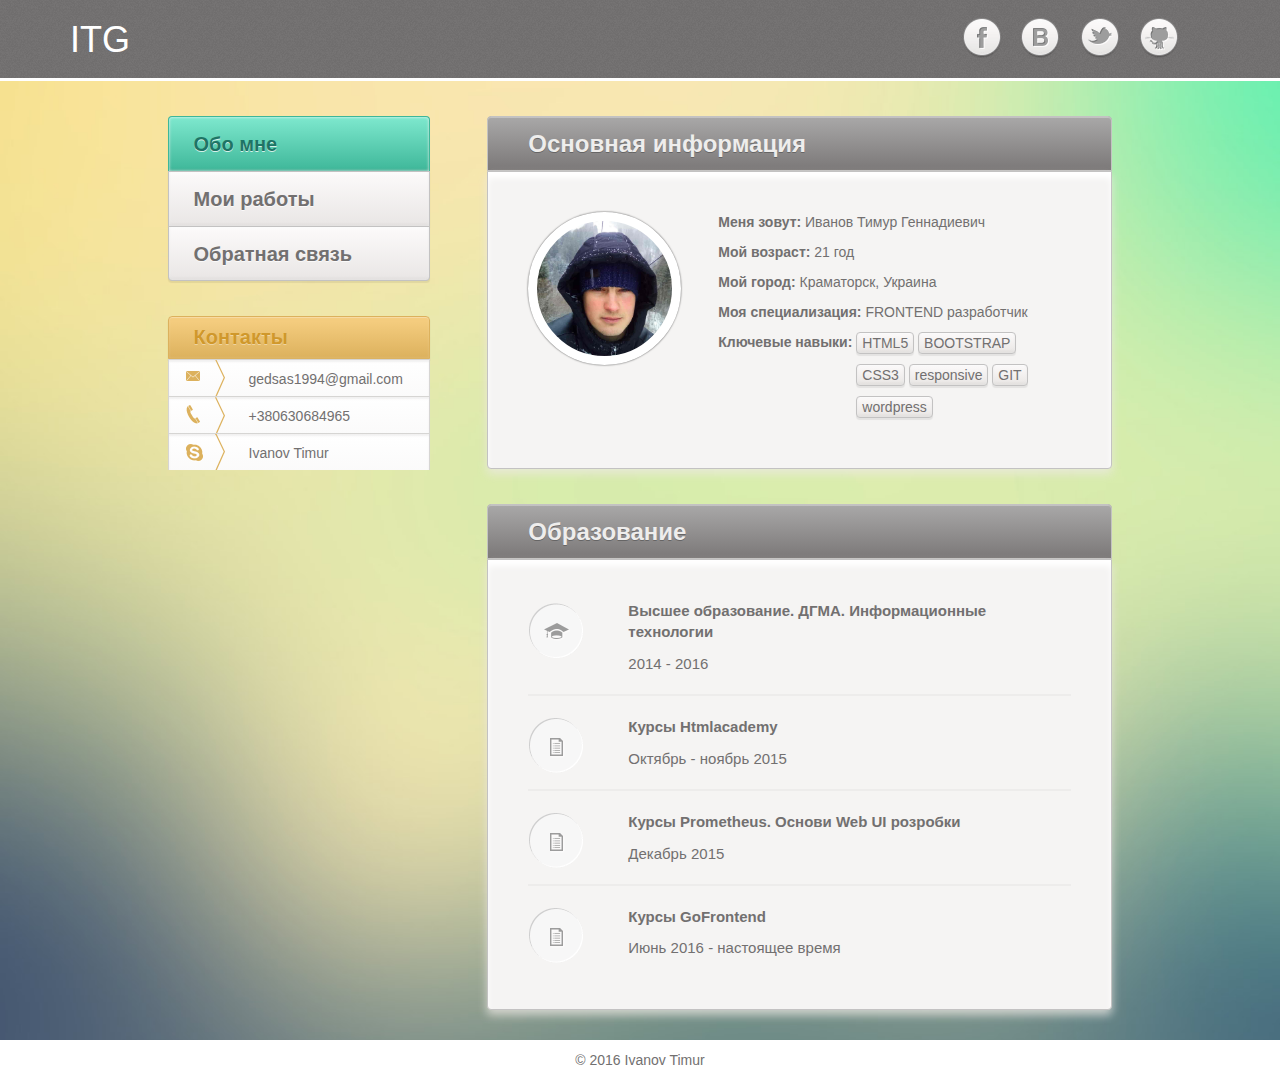
<file: index.html>
<!DOCTYPE html>
<html lang="ru">
  <head>
    <meta charset="utf-8">
    <meta http-equiv="X-UA-Compatible" content="IE=edge">
    <meta name="viewport" content="width=device-width, initial-scale=1">
    <title>ITG</title>

    <!-- Bootstrap -->
    <link href="css/bootstrap.css" rel="stylesheet">
    <link rel="stylesheet" href="css/style.css">
    <!-- HTML5 Shim and Respond.js IE8 support of HTML5 elements and media queries -->
    <!-- WARNING: Respond.js doesn't work if you view the page via file:// -->
    <!--[if lt IE 9]>
      <script src="https://oss.maxcdn.com/libs/html5shiv/3.7.0/html5shiv.js"></script>
      <script src="https://oss.maxcdn.com/libs/respond.js/1.4.2/respond.min.js"></script>
    <![endif]-->
  </head>
  <body>
    
     <header>
      <div class="container">
        <div class="row">
          <div class="col-xs-2 logo">
            <h1 class="logo__text"><a href="">ITG</a></h1>
          </div>
          <div class="mobile_menu col-xs-1 visible-xs visible-sm">
            <img src="img/menu.png" alt="menu">
            <ul class="menu list-unstyled menu-mobile">
                <li class="menu__item"><a href="" class="menu__link menu__link-active menu__link-first">Обо мне</a></li>
                <li class="menu__item"><a href="jobs.html" class="menu__link">Мои работы</a></li>
                <li class="menu__item"><a href="feedback.html" class="menu__link menu__link-last">Обратная связь</a></li>
              </ul>
          </div>
          <div class="col-lg-3 follow hidden-xs">
              <a href="https://www.facebook.com/timur.ivanov.7" class="follow__item follow-fb"></a>
              <a href="https://vk.com/timur__ivanov" class="follow__item follow-vk"></a>
              <a href="https://twitter.com/itimurg1" class="follow__item follow-tw"></a>
              <a href="https://github.com/Ivanov-Timur" class="follow__item follow-git"></a>
          </div>
          
          </div>
        </div>
     </header>
    <main>
    <div class="container">
      <div class="row">
        <div class="col-lg-offset-1 col-md-4 col-lg-3">
          <aside class="sidebar">
            <nav>
              <ul class="menu list-unstyled">
                <li class="menu__item"><a href="" class="menu__link menu__link-active menu__link-first">Обо мне</a></li>
                <li class="menu__item"><a href="jobs.html" class="menu__link">Мои работы</a></li>
                <li class="menu__item"><a href="feedback.html" class="menu__link menu__link-last">Обратная связь</a></li>
              </ul>
            </nav>
            <div class="contact visible-md visible-lg">
              <h3 class="contact__head">Контакты</h3>
              <a href="mailto:gedsas1994@gmail.com" class="contact__item contact-mail">gedsas1994@gmail.com</a>
              <a href="tel:+380630684965" class="contact__item contact-tel">+380630684965</a>
              <a href="callto:i.timur.g@yandex.ru" class="contact__item contact-skype">Ivanov Timur</a>
            </div>
          </aside>
        </div>
        <div class="col-md-8 col-lg-7">
          <section class="row">
            <section class="col-md-11 info">
              <h3 class="info__head">Основная информация</h3>
              <div class="info__contant">
                <div class="info__data">
                  <p class="info__text"><strong>Меня зовут:</strong> Иванов Тимур Геннадиевич</p>
                  <p class="info__text"><strong>Мой возраст:</strong> 21 год</p>
                  <p class="info__text"><strong>Мой город:</strong> Краматорск, Украина</p>
                  <p class="info__text"><strong>Моя специализация:</strong> FRONTEND разработчик</p>
                  <p class="info__text info__text-last"><strong>Ключевые навыки:</strong></p>
                  <div class="skills">
                    <div class="skills__item">HTML5</div>
                    <div class="skills__item">BOOTSTRAP</div>
                    <div class="skills__item">CSS3</div>

                    <div class="skills__item">responsive</div>
                    <div class="skills__item">GIT</div>
                    <div class="skills__item">wordpress</div>
                    
                  </div>
                </div>
              </div>
            </section>
            
             <section class="col-md-10 info">
              <h3 class="info__head">Образование</h3>
              <div class="info__contant">
                <article class="info__item info__item-high">
                  <p class="info__edu"><strong>Высшее образование. ДГМА. Информационные технологии</strong></p>
                  <p class="info__edu">2014 - 2016</p>
                </article>
                <article class="info__item">
                  <p class="info__edu"><strong>Курсы Htmlacademy</strong></p>
                  <p class="info__edu">Октябрь - ноябрь 2015</p>
                </article>
                <article class="info__item">
                  <p class="info__edu"><strong>Курсы  Prometheus. Основи Web UI розробки</strong></p>
                  <p class="info__edu">Декабрь 2015</p>
                </article>
                <article class="info__item info__item-last">
                  <p class="info__edu"><strong>Курсы GoFrontend</strong></p>
                  <p class="info__edu">Июнь 2016 - настоящее время</p>
                </article>
              </div>
            </section>
          </section>
        </div>
      </div>
      <div class="contact visible-xs visible-sm">
              <a href="mailto:gedsas1994@gmail.com" class="contact__item contact-mail">gedsas1994@gmail.com</a>
              <a href="tel:+380630684965" class="contact__item contact-tel">+380630684965</a>
              <a href="callto:i.timur.g@yandex.ru" class="contact__item contact-skype">Ivanov Timur</a>
        </div>
        <div class="col-lg-3 follow visible-xs">
              <a href="https://www.facebook.com/timur.ivanov.7" class="follow__item follow-fb"></a>
              <a href="https://vk.com/timur__ivanov" class="follow__item follow-vk"></a>
              <a href="https://twitter.com/itimurg1" class="follow__item follow-tw"></a>
              <a href="https://github.com/Ivanov-Timur" class="follow__item follow-git"></a>
          </div>
      </div>
    </main>
    <footer>
      <div class="container">
        <a href="" class="copy">&copy; 2016 Ivanov Timur</a>
      </div>
    </footer>
    
    <!-- jQuery (necessary for Bootstrap's JavaScript plugins) -->
    <script src="https://ajax.googleapis.com/ajax/libs/jquery/1.11.0/jquery.min.js"></script>
    <!-- Include all compiled plugins (below), or include individual files as needed -->
    <script src="js/bootstrap.min.js"></script>
  </body>
</html>
</file>
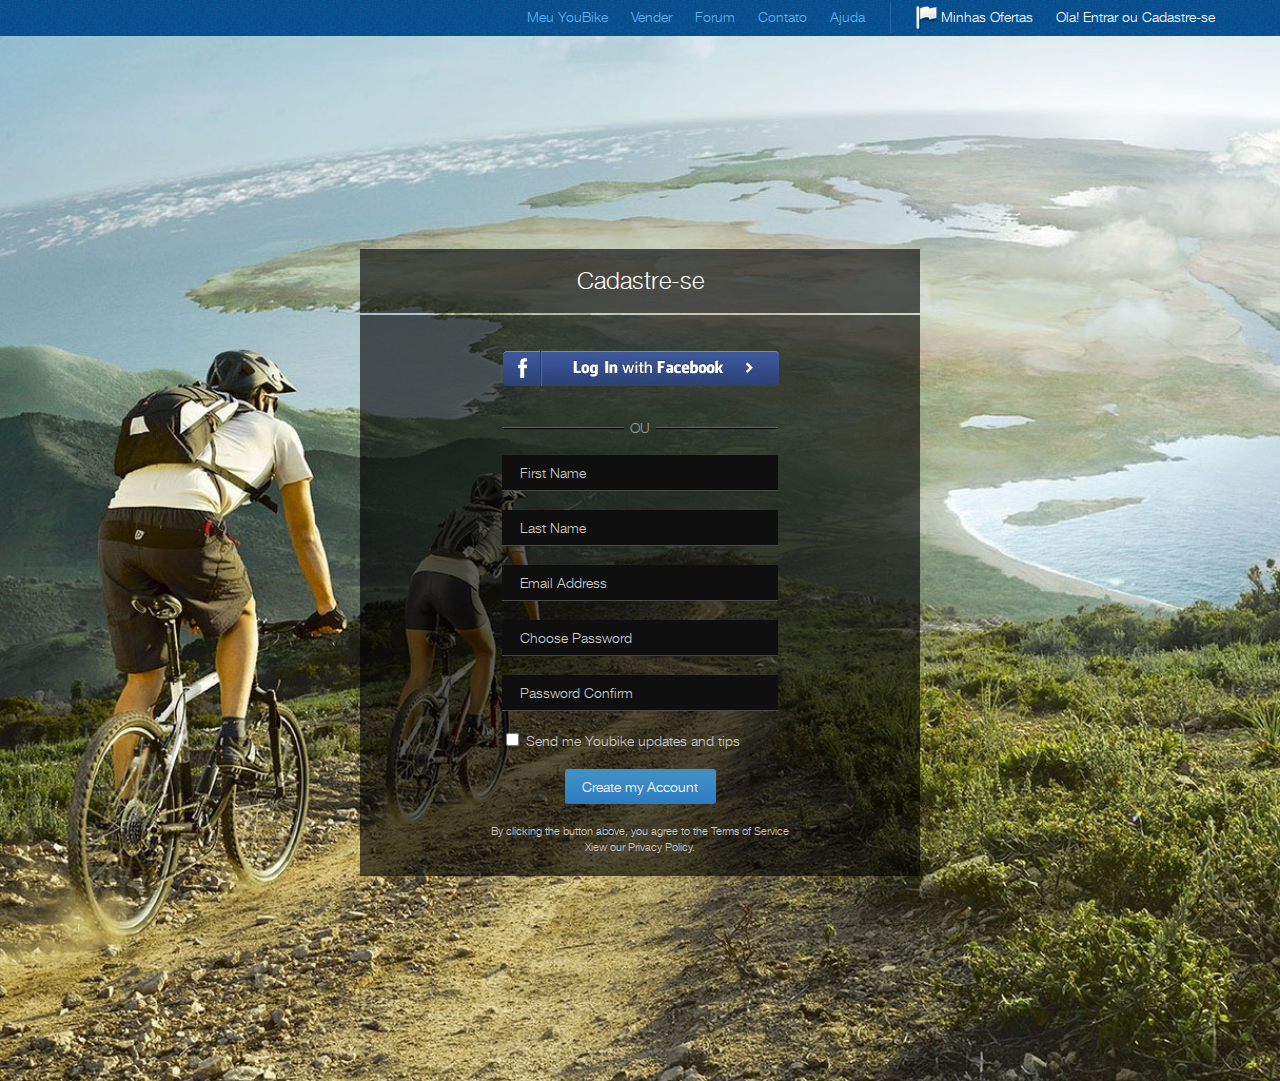
<file: portfolio/5.1/index.html>
<!DOCTYPE html>
<html lang="ru">
<head>
	<meta charset="UTF-8">
	<link rel="stylesheet" href="css/reset.css">
	<link rel="stylesheet" href="css/style.css">
	<title>Cadastre-se</title>
</head>
<body>
	<header>
		<nav>
			<ul class="link">
				<li><a href=""><p class="flag">Minhas Ofertas</p></a></li>
				<li><a href="">Ola! <p class="underline">Entrar</p> ou <p class="underline">Cadastre-se</p></a></li>
			</ul>
			<div class="line"></div>
			<ul class="menu">
				<li><a href="">Meu YouBike</a></li>
				<li><a href="">Vender</a></li>
				<li><a href="">Forum</a></li>
				<li><a href="">Contato</a></li>
				<li><a href="">Ajuda</a></li>
			</ul>
		</nav>
	</header>
	<div class="body">
		<div class="container">
			<div class="head">
				<h2>Cadastre-se</h2>
			</div>
			<div class="form">
				<a href="http://facebook.com" target="_blank"><img src="img/face.png" alt="facebook"></a>
				<div class="ou">
					<div class="two-line"></div>
					<h3>OU</h3>
					<div class="two-line"></div>
				</div>
				<form action="#">
					<input type="text" placeholder="First Name" id="first_name">
					<input type="text" placeholder="Last Name" id="last_name">
					<input type="email"id="email" placeholder="Email Address">
					<input type="password" id="password" placeholder="Choose Password">
					<input type="password" id="password_confirm" placeholder="Password Confirm">
					<label>
						<input type="checkbox" id="send">
						Send me Youbike updates and tips
					</label>
					<input type="submit" value="Create my Account">
				</form>
				<div class="privacy">
					<p>By clicking the button above, you agree to the Terms of Service</p>
					<p>Xiew our Privacy Policy.</p>
				</div>
				
			</div>
		</div>
	</div>
</body>
</html>
</file>
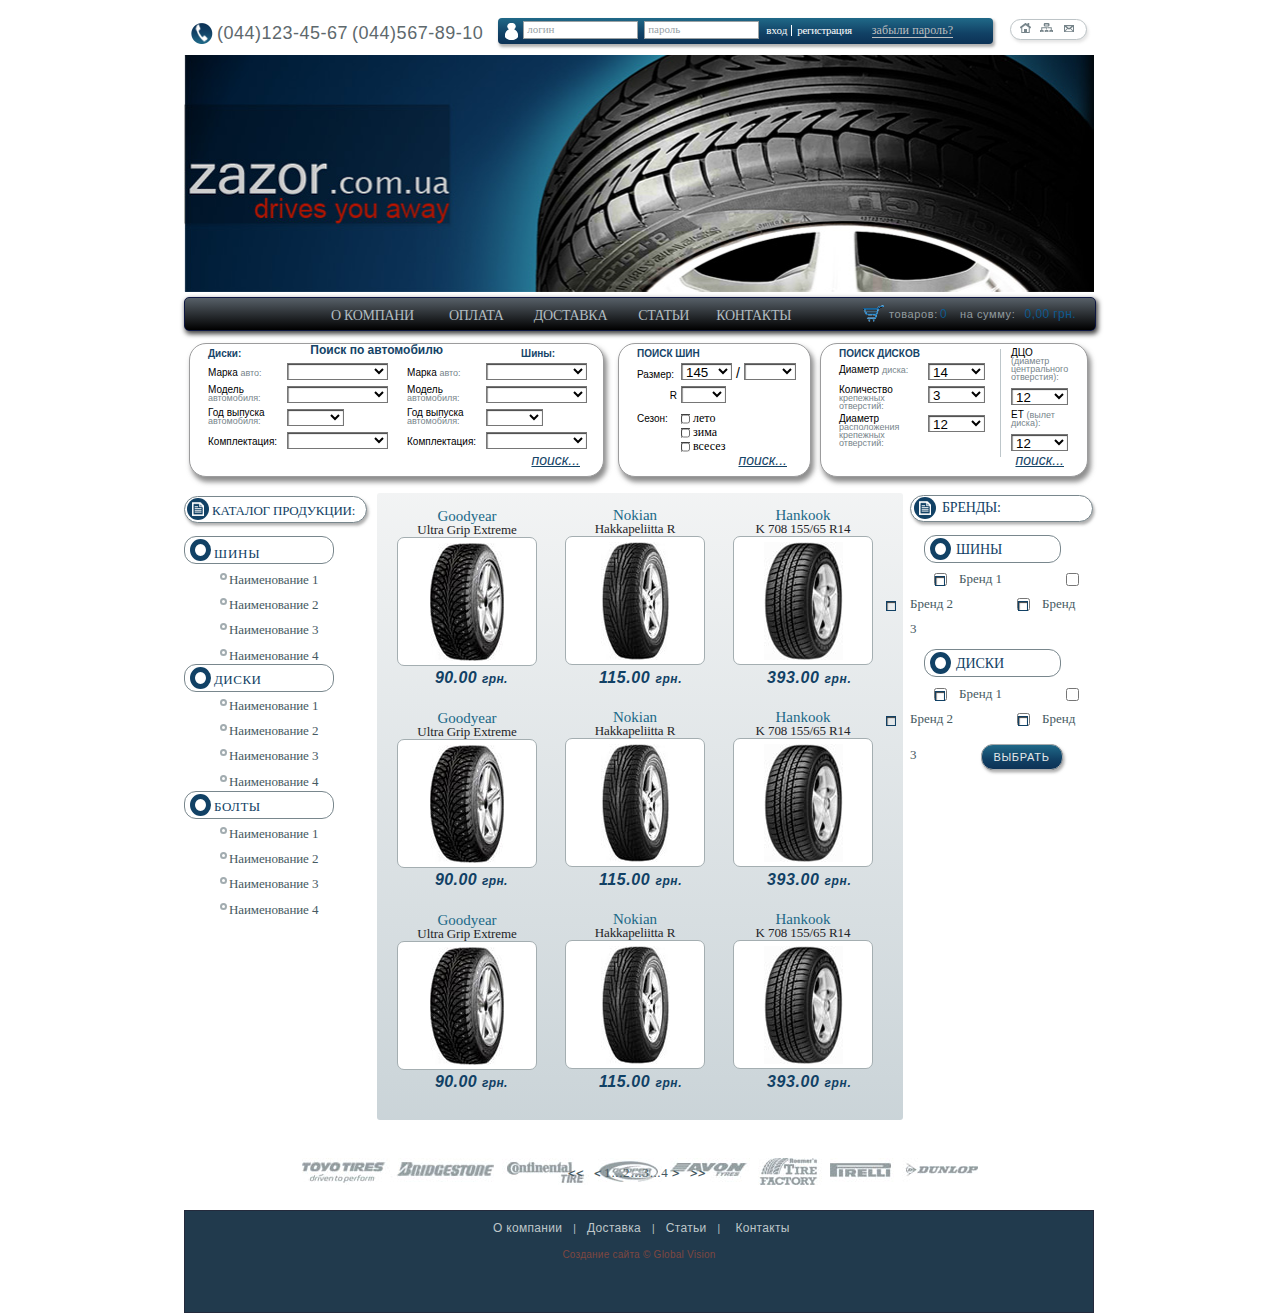
<file: portfolio/6/index.html>
<!DOCTYPE html>
<html lang="ru">
<head>
	<meta charset="UTF-8">
	<link rel="stylesheet" href="css/reset.css">
	 <link href="http://allfont.ru/allfont.css?fonts=lucida-sans-unicode" rel="stylesheet" type="text/css" />
	<link rel="stylesheet" href="css/style.css">
	<title>Zazor.com.ua</title>
</head>
<body>
	<div class="container">
		<header>
			<div class="top">
				<div class="tell">
					<img src="img/tell.png" alt="tell:">
					<p>(044)123-45-67</p>
					<p>(044)567-89-10</p>
				</div>
				<div class="autorith">
					<form action="#" method="post">
						<img src="img/men.png" alt="men" width="14">
						<input type="text" name="login" placeholder="логин">
						<input type="password" name="password" placeholder="пароль">
						<input type="submit" value="вход"><a href="">регистрация</a>
					<div class="pass"><a href="">забыли пароль?</a></div>
					</form>
					
				</div>
				<div class="icons">
					<a href=""><img src="img/home.png" alt="home"></a>
					<a href=""><img src="img/map.png" alt="map" height="10"></a>
					<a href=""><img src="img/mail.png" alt="mail"></a>
				</div>
			</div>
			<div class="logo">
				<img src="img/head.jpg" alt="" width="910">
			</div>
			<nav>
				<ul>
					<li><a href="">О КОМПАНИ</a></li>
					<li><a href="">ОПЛАТА</a></li>
					<li><a href="">ДОСТАВКА</a></li>
					<li><a href="">СТАТЬИ</a></li>
					<li><a href="">КОНТАКТЫ</a></li>
				</ul>
				<div class="basket">
					<img src="img/basket.png" alt="basket">
					<p>товаров:</p>
					<span>0</span>
					<p>на сумму:&#160;&#160;</p>
					<span>0,00 грн.</span>
				</div>
			</nav>
		</header>
		<div class="search auto">
			<h3>Диски:</h3>
			<h2>Поиск по автомобилю</h2>
			<h3>Шины:</h3>
			<form action="">
				<section>
					<p>Марка <span>авто:</span></p>

					<select name="" id="">
						<option value=""></option>
					</select>
					<p>Модель <span>автомобиля:</span></p>
					<select name="" id="">
						<option value=""></option>
					</select>
					<p>Год выпуска <span>автомобиля:</span></p>
					<select name="year" id="">
						<option value=""></option>
					</select>
					<p>Комплектация:</p>
					<select name="" id="">
						<option value=""></option>
					</select>
				</section>
				<section>
					<p>Марка <span>авто:</span></p>

					<select name="" id="">
						<option value=""></option>
					</select>
					<p>Модель <span>автомобиля:</span></p>
					<select name="" id="">
						<option value=""></option>
					</select>
					<p>Год выпуска <span>автомобиля:</span></p>
					<select name="year" id="">
						<option value=""></option>
					</select>
					<p>Комплектация:</p>
					<select name="" id="">
						<option value=""></option>
					</select>
				</section>
				<button>поиск...</button>
			</form>
		</div>
		<div class="search wheel">
			<section>
				<h3>ПОИСК ШИН</h3><br>
				<p>Размер:</p>
				<select name="width" id="">
					<option value="">145</option>
					<option value=""></option>
				</select>
				<span>/</span>
				<select name="height" id="">
					<option value=""></option>
				</select>
				<p class="r">R</p>
				<select name="radius" id="">
					<option value=""></option>
				</select><br>
				<p>Сезон:</p>
				<div class="lab">
					<label>
						<input type="checkbox" name="" id="">
						<p>лето</p>
					</label>
					<label>
						<input type="checkbox" name="" id="">
						<p>зима</p>
					</label>
					<label>
						<input type="checkbox" name="" id="">
						<p>всесез</p>
					</label>
				</div>
				<button>поиск...</button>
			</section>
			
		</div>
		<div class="search disk">
			<section>
				<h3>ПОИСК ДИСКОВ</h3>
				<div class="cont">
					<p>Диаметр <span>диска:</span></p>
					<select name="" id="">
						<option value="">14</option>
					</select>
					<p>Количество <span>крепежных отверстий:</span></p>
					<select name="" id="">
						<option value="">3</option>
					</select>
					<p>Диаметр <span> расположения крепежных отверстий:</span></p>
					<select name="" id="">
						<option value="">12</option>
					</select>
				</div>
			</section>
			<div class="two-column">
				<p>ДЦО <br><span> (диаметр центрального отверстия):</span></p>
					<select name="" id="">
						<option value="">12</option>
					</select>
					<p>ЕТ <span> (вылет диска):</span></p>
					<select name="" id="">
						<option value="">12</option>
					</select>
			</div>
			<button>поиск...</button>
		</div>
		<main>
			<aside class="left">
				<h2>Каталог продукции:</h2>
				<h3>шины</h3>
				<ul>
					<li><a href="">Наименование 1</a></li>
					<li><a href="">Наименование 2</a></li>
					<li><a href="">Наименование 3</a></li>
					<li><a href="">Наименование 4</a></li>
				</ul>
				<h3>диски</h3>
				<ul>
					<li><a href="">Наименование 1</a></li>
					<li><a href="">Наименование 2</a></li>
					<li><a href="">Наименование 3</a></li>
					<li><a href="">Наименование 4</a></li>
				</ul>
				<h3>болты</h3>
				<ul>
					<li><a href="">Наименование 1</a></li>
					<li><a href="">Наименование 2</a></li>
					<li><a href="">Наименование 3</a></li>
					<li><a href="">Наименование 4</a></li>
				</ul>
			</aside>
			<section class="content">
				<figure class="good">
					<figcaption>
						<h2>Goodyear</h2>
						<p>Ultra Grip Extreme</p>
					</figcaption>
					<div class="wheelcap"></div>
					<div class="price">
						<p>90.00 <span>грн.</span></p>
					</div>
				</figure>
				<figure class="nok">
					<figcaption>
						<h2>Nokian</h2>
						<p>Hakkapeliitta R</p>
					</figcaption>
					<div class="wheelcap"></div>
					<div class="price">
						<p>115.00 <span>грн.</span></p>
					</div>
				</figure>
				<figure class="hank">
					<figcaption>
						<h2>Hankook</h2>
						<p>K 708 155/65 R14</p>
					</figcaption>
					<div class="wheelcap"></div>
					<div class="price">
						<p>393.00 <span>грн.</span></p>
					</div>
				</figure>
				<figure class="good">
					<figcaption>
						<h2>Goodyear</h2>
						<p>Ultra Grip Extreme</p>
					</figcaption>
					<div class="wheelcap"></div>
					<div class="price">
						<p>90.00 <span>грн.</span></p>
					</div>
				</figure>
				<figure class="nok">
					<figcaption>
						<h2>Nokian</h2>
						<p>Hakkapeliitta R</p>
					</figcaption>
					<div class="wheelcap"></div>
					<div class="price">
						<p>115.00 <span>грн.</span></p>
					</div>
				</figure>
				<figure class="hank">
					<figcaption>
						<h2>Hankook</h2>
						<p>K 708 155/65 R14</p>
					</figcaption>
					<div class="wheelcap"></div>
					<div class="price">
						<p>393.00 <span>грн.</span></p>
					</div>
				</figure>
				<figure class="good">
					<figcaption>
						<h2>Goodyear</h2>
						<p>Ultra Grip Extreme</p>
					</figcaption>
					<div class="wheelcap"></div>
					<div class="price">
						<p>90.00 <span>грн.</span></p>
					</div>
				</figure>
				<figure class="nok">
					<figcaption>
						<h2>Nokian</h2>
						<p>Hakkapeliitta R</p>
					</figcaption>
					<div class="wheelcap"></div>
					<div class="price">
						<p>115.00 <span>грн.</span></p>
					</div>
				</figure>
				<figure class="hank">
					<figcaption>
						<h2>Hankook</h2>
						<p>K 708 155/65 R14</p>
					</figcaption>
					<div class="wheelcap"></div>
					<div class="price">
						<p>393.00 <span>грн.</span></p>
					</div>
				</figure>
			</section>

			<aside class="right">
				<h2>бренды:</h2>
				<h3>шины</h3>
				<form action="">
					<input type="checkbox" id="brand1">
					<label for="brand1">Бренд 1</label>
					<input type="checkbox" id="brand2">
					<label for="brand2">Бренд 2</label>
					<input type="checkbox" id="brand3">
					<label for="brand3">Бренд 3</label>
					<h3>диски</h3>
					<input type="checkbox" id="brand11">
					<label for="brand11">Бренд 1</label>
					<input type="checkbox" id="brand22">
					<label for="brand22">Бренд 2</label>
					<input type="checkbox" id="brand33">
					<label for="brand33">Бренд 3</label>
					<button>ВЫБРАТЬ</button>
				</form>
			</aside>
			<nav class="slide">
				<div class="slids">
					<a href="" class="mag"><< </a>
					<a href="" class="mag"><</a>
					<a href="">1</a><p>...</p>
					<a href="">2</a><p>...</p>
					<a href="">3</a><p>...</p>
					<a href="">4</a>
					<a href="" class="mag">></a>
					<a href="" class="mag"> >></a>
				</div>	
			</nav>
		</main>
		<footer>
			<nav class="foot">
				<ul>
					<li><a href="">О компании</a></li><p>|</p>
					<li><a href="">Доставка</li></a><p>|</p>
					<li><a href="">Статьи</li></a><p>|</p>
					<li><a href="">Контакты</a></li>
				</ul>
			</nav>
			<p>Создание сайта &copy; Global Vision</p>
		</footer>
	</div>
	
</body>
</html>
</file>
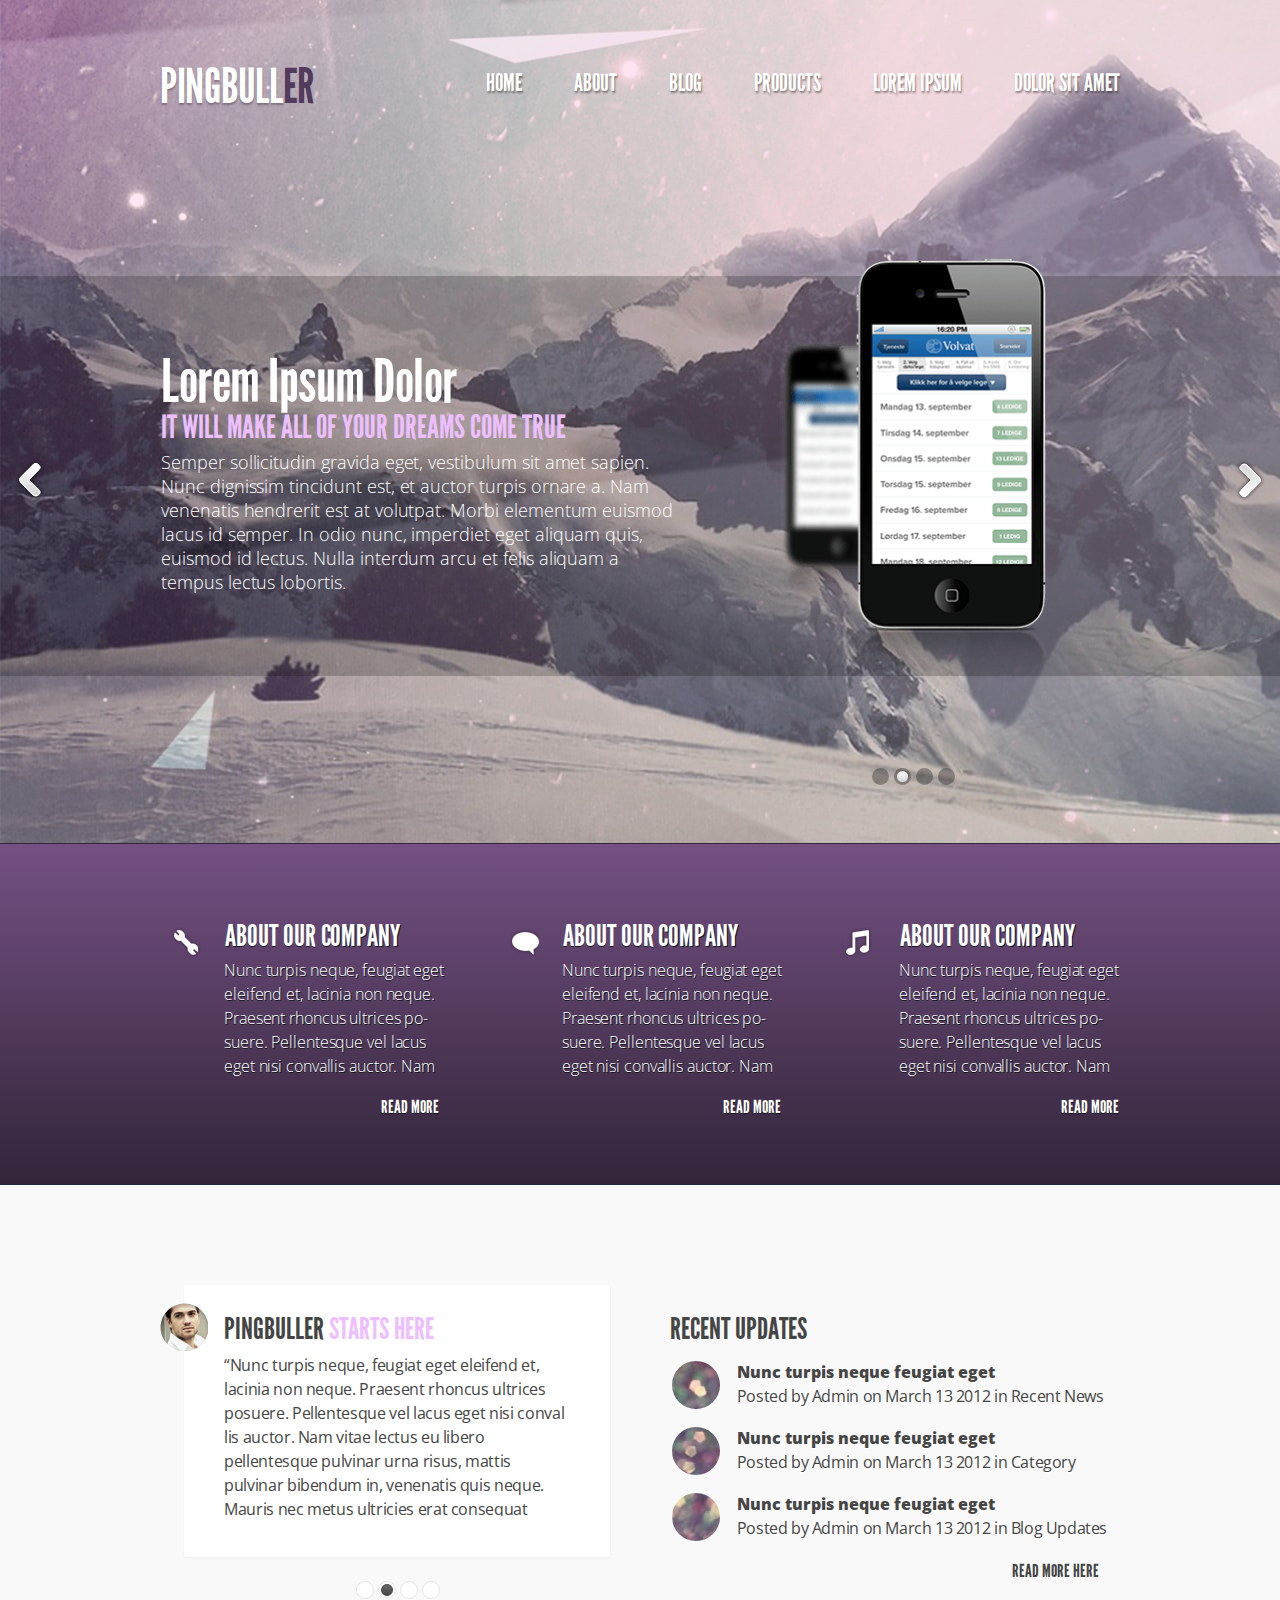
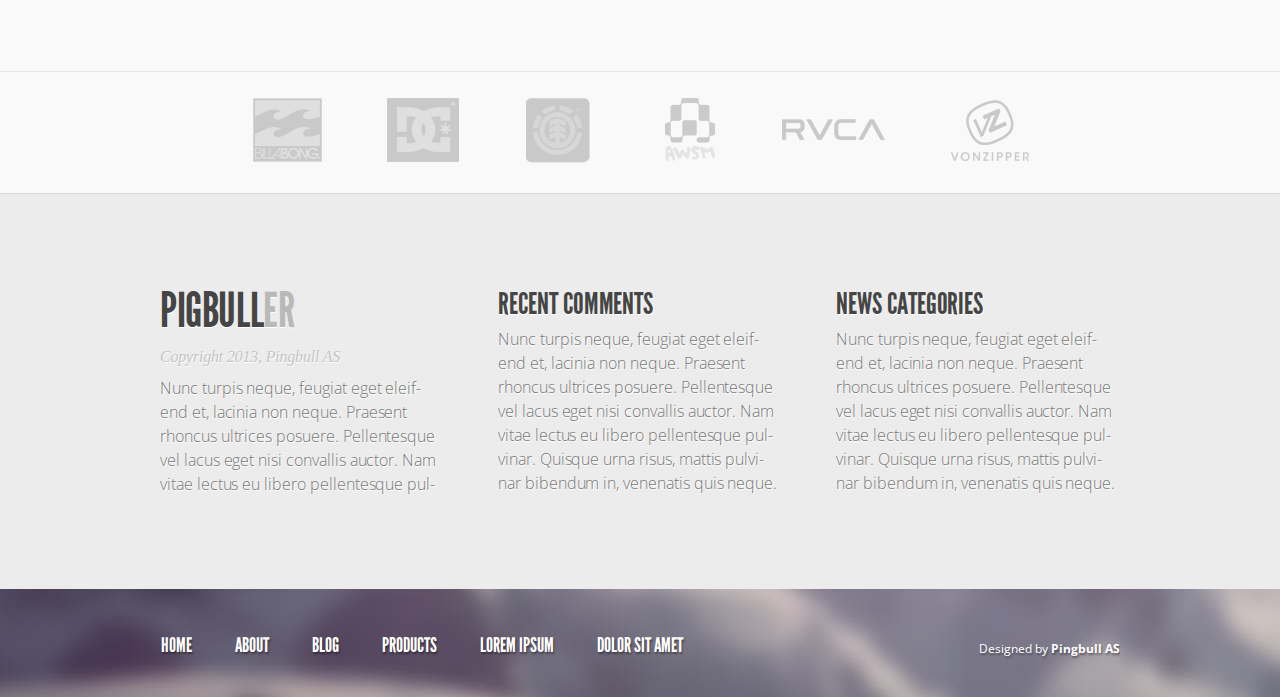
<file: portfolio/7-8/index.html>
﻿<!DOCTYPE html>
<html lang="en">
<head>
	<meta charset="UTF-8">
	<meta name="viewport" content="width=device-width, initial-scale=1.0">
	
		
	<link rel="stylesheet" href="css/reset.css">
	<link rel="stylesheet" href="css/style.css">
	<!--[if lt IE 9]>
    	<script src="js/html5shiv/dist/html5shiv.min.js"></script>
    	<link rel="stylesheet" href="css/style-ie8.css">
	<![endif]-->

	<link href="https://fonts.googleapis.com/css?family=Open+Sans:400,300,600,700,800" rel="stylesheet" type="text/css">
	<link href="http://allfont.ru/allfont.css?fonts=league-gothic" rel="stylesheet" type="text/css">
	<title>Document</title>
</head>
<body>
	<header>
		<section class="logmen">
			
			<div class="container clearfix lor-cont">
					<div class="logo">
						<h1 class="logo__text">PINGBULL<span class="logo__pur">ER</span></h1>
					</div>
					<nav class="main-menu">
						<ul class="menu">
							<li class="menu__item menu__active"><a href="" class="menu__link ">home</a></li>
							<li class="menu__item"><a href="" class="menu__link">about</a></li>
							<li class="menu__item"><a href="" class="menu__link">blog</a></li>
							<li class="menu__item"><a href="" class="menu__link">products</a></li>
							<li class="menu__item"><a href="" class="menu__link">lorem ipsum</a></li>
							<li class="menu__item"><a href="" class="menu__link">dolor sit amet</a></li>
						</ul>
					</nav>
			</div>
			
		</section>
		<div class="lor">
			<div class="prev"></div>
			<div class="container clearfix lor-cont">
				
				<section class="lorem">
					<h2 class="lorem__head">Lorem ipsum dolor</h2>
					<h3 class="lorem__subhead">it will make all of your dreams come true</h3>
					<p class="lorem__text">
						Semper sollicitudin gravida eget, ves&shy;tibulum sit amet sapien. Nunc dignis&shy;sim tincidunt est, et auctor turpis ornare a. Nam venenatis hendrerit est at volutpat. Morbi elementum euismod lacus id semper. In odio nunc, imperdiet eget aliquam quis, euismod id lectus. Nulla interdum arcu et felis aliquam a tempus lectus lobortis. 
					</p>
				</section>
				<figure class="iphone"></figure>
				
			</div>
			<div class="next"></div>
		</div>
			<div class="container">
				<ul class="slider">
					<li class="slider__item"><a href="" class="slider__link"></a></li>
					<li class="slider__item"><a href="" class="slider__link slider__active"></a></li>
					<li class="slider__item"><a href="" class="slider__link"></a></li>
					<li class="slider__item"><a href="" class="slider__link"></a></li>
				</ul>
			</div>
	</header>
	<main>
		<section class="about-company">
			<div class="container">
				<article class="about about-key">
					<h3 class="about__head">about our company</h3>
					<p class="about__text">Nunc turpis neque, feugiat eget eleifend et, lacinia non neque. Praesent rhoncus ultrices po&shy;suere. Pel&shy;lentesque vel lacus eget nisi convallis auctor. Nam vitae lectus eu libero pellentesque pulvinar. Quisque urna risus, mattis pulvinar bibendum in, venenatis quis neque. Mauris nec metus ultricies erat consequat dignissim non eu nisl. Quisque libero tellus, pharetra et eleifend id, interdum elementum arcu. Suspendisse quis mauris non ligula rutrum faucibus eu quis odio. Phasellus eu lobortis odio. In hac habitasse platea dictumst. Proin vestibulum turpis at mauris aliquam non euismod lorem euismod. Aenean dapibus ultricies enim, eget vulputate leo feugiat non.</p>
					<a href="" class="about__link">read more</a>
				</article>
				<article class="about about-message">
					<h3 class="about__head">about our company</h3>
					<p class="about__text">Nunc turpis neque, feugiat eget eleifend et, lacinia non neque. Praesent rhoncus ultrices po&shy;suere. Pel&shy;lentesque vel lacus eget nisi convallis auctor. Nam vitae lectus eu libero pellentesque pulvinar. Quisque urna risus, mattis pulvinar bibendum in, venenatis quis neque. Mauris nec metus ultricies erat consequat dignissim non eu nisl. Quisque libero tellus, pharetra et eleifend id, interdum elementum arcu. Suspendisse quis mauris non ligula rutrum faucibus eu quis odio. Phasellus eu lobortis odio. In hac habitasse platea dictumst. Proin vestibulum turpis at mauris aliquam non euismod lorem euismod. Aenean dapibus ultricies enim, eget vulputate leo feugiat non.</p>
					<a href="" class="about__link">read more</a>
				</article>
				<article class="about about-music">
					<h3 class="about__head">about our company</h3>
					<p class="about__text">Nunc turpis neque, feugiat eget eleifend et, lacinia non neque. Praesent rhoncus ultrices po&shy;suere. Pel&shy;lentesque vel lacus eget nisi convallis auctor. Nam vitae lectus eu libero pellentesque pulvinar. Quisque urna risus, mattis pulvinar bibendum in, venenatis quis neque. Mauris nec metus ultricies erat consequat dignissim non eu nisl. Quisque libero tellus, pharetra et eleifend id, interdum elementum arcu. Suspendisse quis mauris non ligula rutrum faucibus eu quis odio. Phasellus eu lobortis odio. In hac habitasse platea dictumst. Proin vestibulum turpis at mauris aliquam non euismod lorem euismod. Aenean dapibus ultricies enim, eget vulputate leo feugiat non.</p>
					<a href="" class="about__link">read more</a>
				</article>
			</div>
		</section>
		<section class="upt">
			<div class="container lor-cont">
				<div class="starts">
					<article class="start">
						<h3 class="start__head">PINGBULLER <span class="pink">STARTS HERE</span></h3>
						<p class="start__text">
							“Nunc turpis neque, feu&shy;giat eget eleifend et, lacinia non neque. Prae&shy;sent rhoncus ultrices po&shy;suere. Pellentesque vel lacus eget nisi conval<wbr>lis auctor. Nam vitae lectus eu libero pellentesque pulvinar urna risus, mattis pulvinar bibendum in, venenatis quis neque. Mauris nec metus ultricies erat consequat dignissim non eu nisl.”
						</p>
					</article>
					<ul class="slider slider-start">
						<li class="slider__item"><a href="" class="slider__link"></a></li>
						<li class="slider__item"><a href="" class="slider__link slider__active"></a></li>
						<li class="slider__item"><a href="" class="slider__link"></a></li>
						<li class="slider__item"><a href="" class="slider__link"></a></li>
					</ul>
				</div>
				<aside class="update">
					<h3 class="update__head">RECENT UPDATES</h3>
					<div class="update__item">
						<h4 class="update__subhead update-news">Nunc turpis neque feugiat eget</h4>
						<p class="update__text">Posted by Admin on March 13 2012 in Recent News</p>
					</div>
					<div class="update__item update-category">
						<h4 class="update__subhead">Nunc turpis neque feugiat eget</h4>
						<p class="update__text">Posted by Admin on March 13 2012 in Category</p>
					</div>
					<div class="update__item update-blog">
						<h4 class="update__subhead">Nunc turpis neque feugiat eget</h4>
						<p class="update__text">Posted by Admin on March 13 2012 in Blog Updates</p>
					</div>
					<a href="" class="update__link">READ MORE HERE</a>
				</aside>
			</div>
		</section>
		<section class="brand">
			<div class="container">
				<div class="brands">
					
					<a href="" class="brands__logo brand1"></a>
					
					<a href="" class="brands__logo brand2"></a>
					
					<a href="" class="brands__logo brand3"></a>
					
					<a href="" class="brands__logo brand4"></a>
					
					<a href="" class="brands__logo brand5"></a>
					
					<a href="" class="brands__logo brand6"></a>
					
				</div>
			</div>
		</section>
		<section class="pigbull">
			<div class="container lor-cont">
				<article class="copy">
					<h2 class="categories__head comments-no">NEWS CATEGORIES</h2>
					<h2 class="copy__head">PIGBULL<span class="er">ER</span></h2>
					<div class="copy__copyright">
						Copyright 2013, Pingbull AS
					</div>
					<div class="copy__text">
						Nunc turpis neque, feugiat eget eleif&shy;end et, lacinia non neque. Praesent rhoncus ultrices posuere. Pellen&shy;tesque vel lacus eget nisi convallis auctor. Nam vitae lectus eu libero pellen&shy;tesque pul&shy;vinar. Quisque urna risus, mattis pulvi&shy;nar biben&shy;dum in, venenatis quis neque. Mauris nec metus ultricies erat consequat dignissim non eu nisl. Quisque libero tellus, pharetra et eleifend id, interdum elementum arcu. Suspendisse quis mauris non ligula rutrum faucibus eu quis odio. Phasellus eu lobortis odio. In hac habitasse platea dictumst. Proin vestibulum turpis at mauris aliquam non euismod lorem euismod. Aenean dapibus ultricies enim, eget vulputate leo feugiat non.
					</div>
				</article>
				<article class="comments">
					<h2 class="categories__head comments-no">NEWS CATEGORIES</h2>
					<h2 class="comments__head">RECENT COMMENTS</h2>
					<p class="comment__text">
						Nunc turpis neque, feugiat eget eleif&shy;end et, lacinia non neque. Praesent rhoncus ultrices posuere. Pellen&shy;tesque vel lacus eget nisi convallis auctor. Nam vitae lectus eu libero pellen&shy;tesque pul&shy;vinar. Quisque urna risus, mattis pulvi&shy;nar biben&shy;dum in, venenatis quis neque. Mauris nec metus ultricies erat consequat dignissim non eu nisl. Quisque libero tellus, pharetra et eleifend id, interdum elementum arcu. Suspendisse quis mauris non ligula rutrum faucibus eu quis odio. Phasellus eu lobortis odio. In hac habitasse platea dictumst. Proin vestibulum turpis at mauris aliquam non euismod lorem euismod. Aenean dapibus ultricies enim, eget vulputate leo feugiat non.
					</p>
				</article>
				<article class="categories">
					<h2 class="categories__head">NEWS CATEGORIES</h2>
					<p class="categories__text">
						Nunc turpis neque, feugiat eget eleif&shy;end et, lacinia non neque. Praesent rhoncus ultrices posuere. Pellen&shy;tesque vel lacus eget nisi convallis auctor. Nam vitae lectus eu libero pellen&shy;tesque pul&shy;vinar. Quisque urna risus, mattis pulvi&shy;nar biben&shy;dum in, venenatis quis neque. Mauris nec metus ultricies erat consequat dignissim non eu nisl. Quisque libero tellus, pharetra et eleifend id, interdum elementum arcu. Suspendisse quis mauris non ligula rutrum faucibus eu quis odio. Phasellus eu lobortis odio. In hac habitasse platea dictumst. Proin vestibulum turpis at mauris aliquam non euismod lorem euismod. Aenean dapibus ultricies enim, eget vulputate leo feugiat non.
					</p>
				</article>
			</div>
		</section>
	</main>
	<footer>
		<div class="container">
			<nav>
				<ul class="menu menu-foot">
					<li class="menu__item"><a href="" class="menu__link">home</a></li>
					<li class="menu__item"><a href="" class="menu__link">about</a></li>
					<li class="menu__item"><a href="" class="menu__link">blog</a></li>
					<li class="menu__item"><a href="" class="menu__link">products</a></li>
					<li class="menu__item"><a href="" class="menu__link">lorem ipsum</a></li>
					<li class="menu__item"><a href="" class="menu__link">dolor sit amet</a></li>
				</ul>
			</nav>
			<h3 class="designed">
				Designed by <span class="designed__bold">Pingbull AS</span>
			</h3>
		</div>
	</footer>
</body>
</html>
</file>
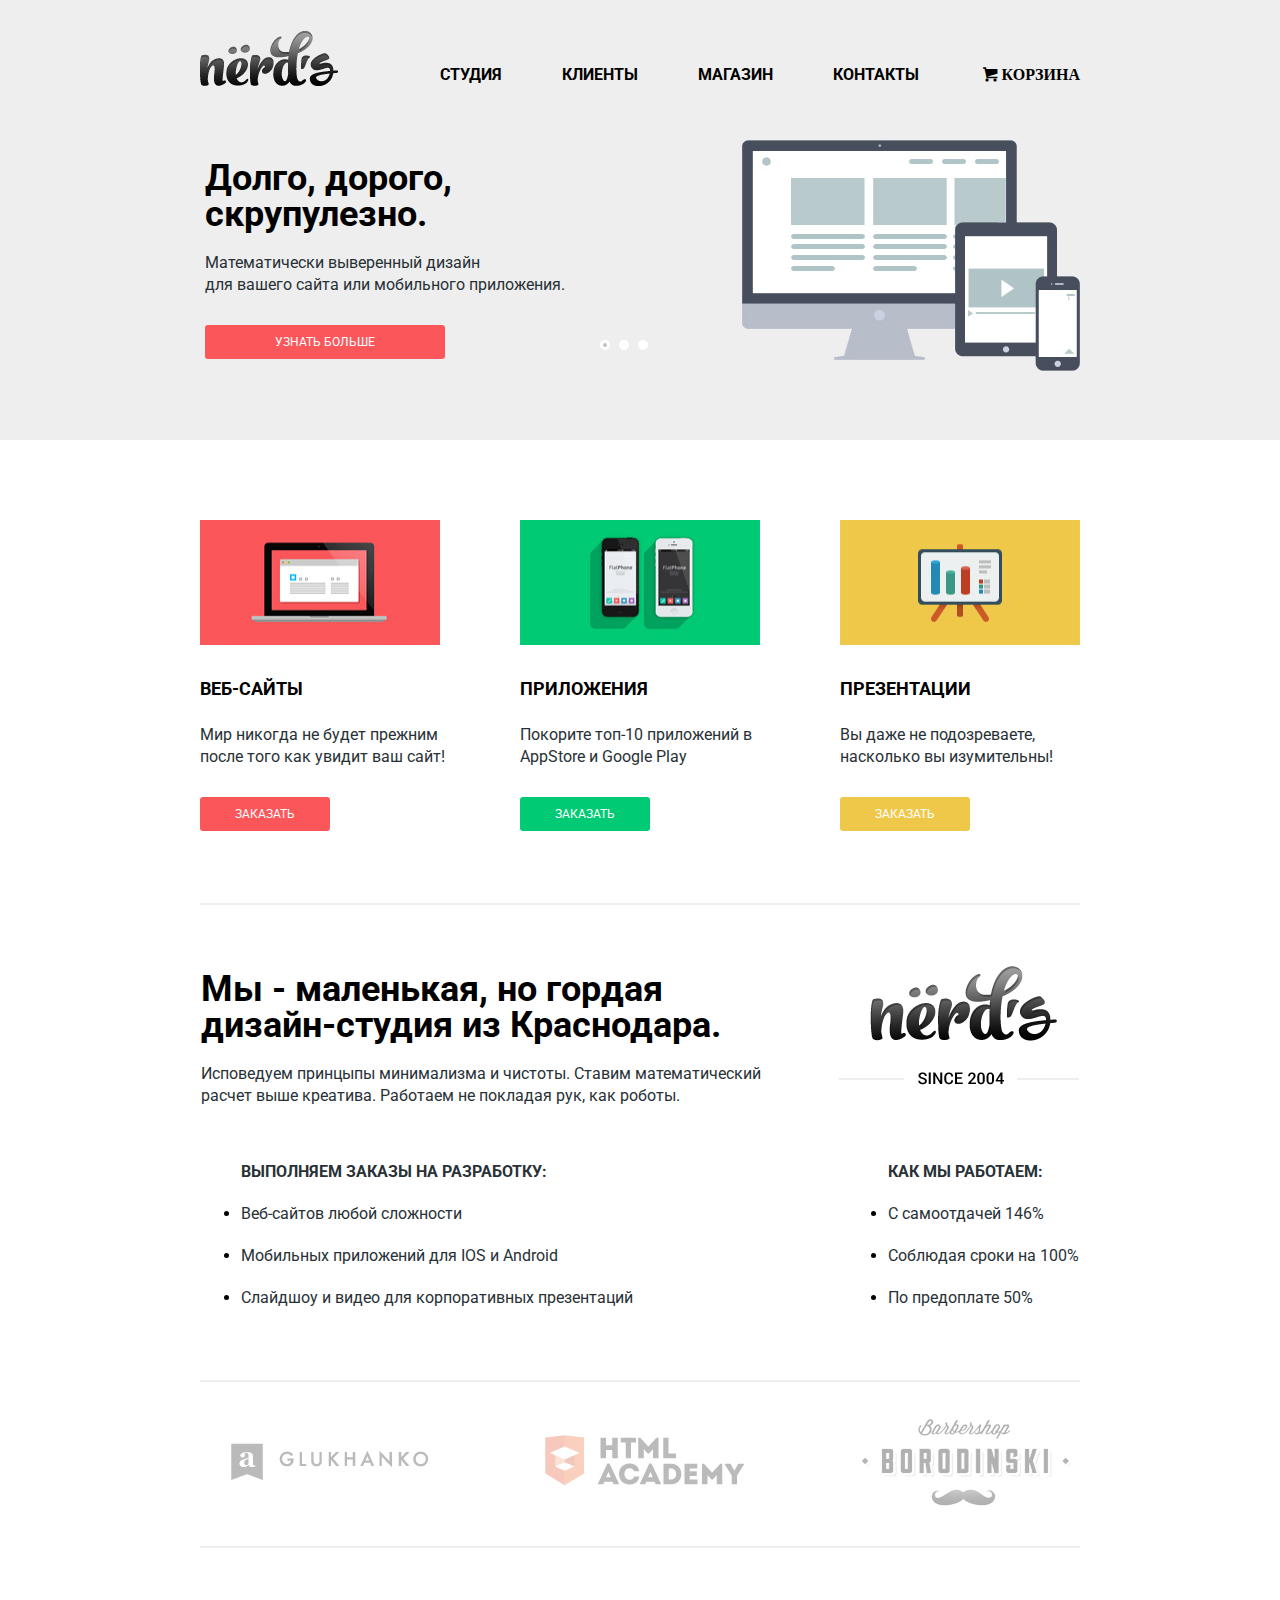
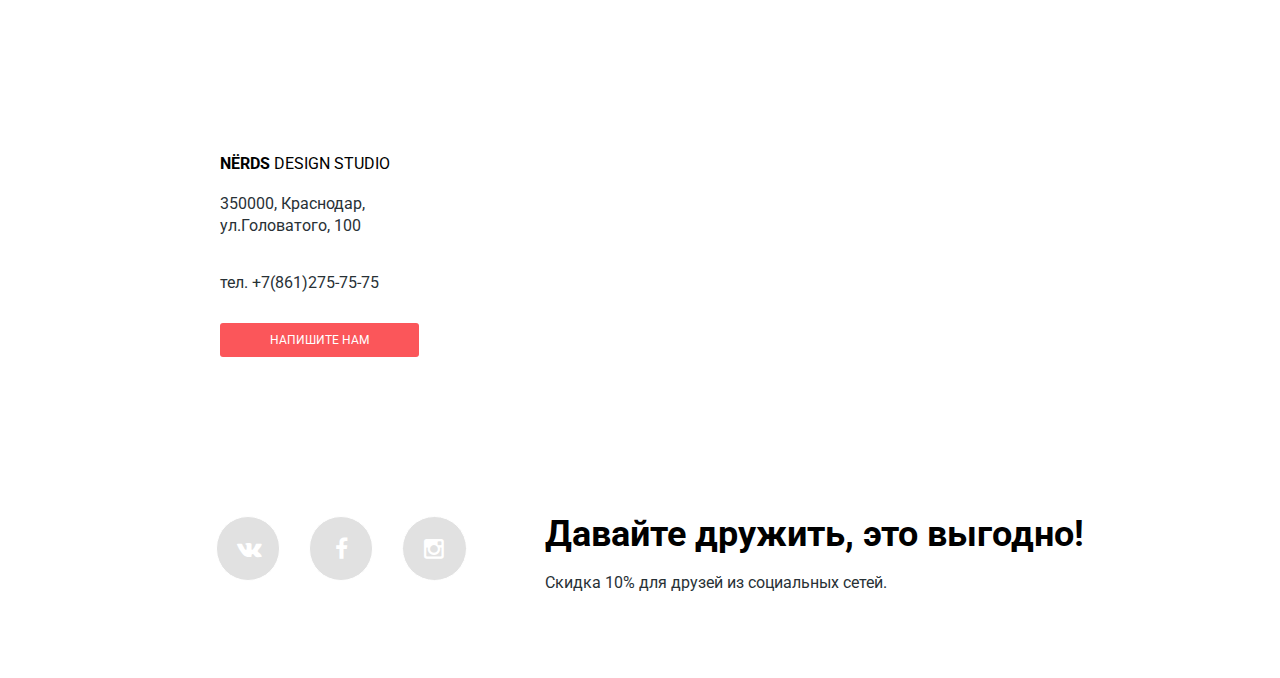
<file: portfolio/nerds/index.html>
<!DOCTYPE html>
<html lang="ru">
<head>
	<meta charset="UTF-8">
	<title>Nerds</title>
	<link href="https://fonts.googleapis.com/css?family=Roboto:400,700,900italic,900,700italic,500italic,500,400italic,300italic,300,100italic,100&subset=cyrillic,latin" rel="stylesheet" type="text/css">
	
	<link rel="stylesheet" href="assets/css/animation.css" type="text/css" />
	<link rel="stylesheet" href="assets/css/symbols-nerds.css" type="text/css" />
	<link rel="stylesheet" href="assets/css/symbols-nerds-codes.css" type="text/css" />
	<link rel="stylesheet" href="assets/css/symbols-nerds-embedded.css" type="text/css" />
	<link rel="stylesheet" href="assets/css/symbols-nerds-ie7.css" type="text/css" />
	<link rel="stylesheet" href="assets/css/symbols-nerds-ie7-codes.css" type="text/css" />
	<link href="assets/css/index.css" rel="stylesheet">
</head>
<body>
	<header class="main-header">
		
		<div class="container clearfix">
		<div class="about">
			<form>
				<label>
					Ваше имя:<br>
					<input type="text" name="name" placeholder="ПРЕДСТАВТЕСЬ ПОЖАЛУЙСТА">
				</label>
				<label>
					Ваш e-mail:<br>
					<input type="email" name="email" placeholder="ДЛЯ ОТПРАВКИ ОТВЕТА">
				</label>
				<label>
					Текст письма:<br>
					<textarea name="text" rows="10" cols="30" placeholder="В СВОБОДНОЙ ФОРМЕ"></textarea>
				</label>
				<button type="submit">ОТПРАВИТЬ</button>
				<button name="close" id="close">ОТМЕНА</button>
			</form>

		</div>
			<div class="logo"><img src="assets/img/logo.png" width="139" height="56" alt="nerds"></div>
			<nav class="main-navigator">
				<ul>
					<li><a href="index.html">СТУДИЯ</a></li>
					<li><a href="#client">КЛИЕНТЫ</a></li>
					<li><a href="market.html">МАГАЗИН</a></li>
					<li><a href="#contact">КОНТАКТЫ</a></li>
					<li><a href="#" class="icon-basket">КОРЗИНА</a></li>
				</ul>
			</nav>
		</div>
	</header>
	<div class="feature">
		<div class="container clearfix">
			<div class="slider slider-active" id="slider-1">
				<div class="features-item">
					<h2>Долго, дорого,<br> скрупулезно.</h2>
					<p>Математически выверенный дизайн<br> для вашего сайта или мобильного приложения.</p>
					<div class="btn-slider">
					<a href="#" class="btn">УЗНАТЬ БОЛЬШЕ</a>

					
					</div>
				</div>	
				<div class="gallery">
					
					<div class="gallery-content">
						<img src="assets/img/img-comp.jpg" width="338" height="231" alt="text">
					</div>
				</div>
			</div>
			<div class="slider" id="slider-2">
				<div class="features-item">
					<h2>Любите ли вы математику, как любим ее мы?</h2>
					<p>Нашим дизайнерам мы удаляем нейроны, ответственные за креатив, чтобы дать им возможность все просчитать</p>
					<div class="btn-slider">
					<a href="#" class="btn">УЗНАТЬ БОЛЬШЕ</a>
					
					</div>
					</div>
					<div class="gallery-content">
				
				<div class="gallery">
					
						<img src="assets/img/img-calc.jpg" width="230" height="250">
					</div>
				</div>
			</div>
			
			<div class="slider" id="slider-3">
				<div class="features-item">
					<h2>Только наркотики,<br>только хардкор!</h2>
					<p>Все дизайнерские решения нашей компании принимаются только под воздействием качественных галлюциногенов</p>
					<div class="btn-slider">
					<a href="#" class="btn">УЗНАТЬ БОЛЬШЕ</a>
			
				</div>
				</div>	

				<div class="gallery">
				
					<div class="gallery-content">
						<img src="assets/img/img-rob.jpg" width="330" height="300">
					</div>
				</div>
			</div>
			<div class="gallery-slide">
				<button class="btn-gallery" id="btn3"></button>
				<button class="btn-gallery" id="btn2"></button>
				<button class="btn-gallery btn-gallery-active" id="btn1"></button>
			</div>
		</div>
	</div>

	<div class="container main-conteiner clearfix">
		
		<section class="service">
			<div class="services">
				<img src="assets/img/img-note.jpg" width="240" height="125">
				<h3>ВЕБ-САЙТЫ</h3>
				<p>Мир никогда не будет прежним после того как увидит ваш сайт!</p>
				<a href="#" class="btn btn-web">ЗАКАЗАТЬ</a>
			</div>
			<div class="services">
				<img src="assets/img/img-app.jpg" width="240" height="125">
				<h3>ПРИЛОЖЕНИЯ</h3>
				<p>Покорите топ-10 приложений в AppStore и Google Play</p>
				<a href="#" class="btn btn-app">ЗАКАЗАТЬ</a>
			</div>
			<div class="services">
				<img src="assets/img/img-pres.jpg" width="240" height="125">
				<h3>ПРЕЗЕНТАЦИИ</h3>
				<p>Вы даже не подозреваете, насколько вы изумительны!</p>
				<a href="#" class="btn btn-pres">ЗАКАЗАТЬ</a>
			</div>
			
		</section>
		
		<section class="description">
		<hr>
			<div class="description-text">
				<h2>Мы - маленькая, но гордая дизайн-студия из Краснодара.</h2>
				<p>Исповедуем принцыпы минимализма и чистоты. Ставим математический расчет выше креатива. Работаем не покладая рук, как роботы.</p>
			</div>
			<div class="logo2"><img src="assets/img/big-logo.png" width="240" height="119" alt="nerds">
			</div>
			<div class="order clearfix">
				<h4>ВЫПОЛНЯЕМ ЗАКАЗЫ НА РАЗРАБОТКУ:</h4>
				<ul>
					<li><p>Веб-сайтов любой сложности</p></li>
					<li><p>Мобильных приложений для IOS и Android</p></li>
					<li><p>Слайдшоу и видео для корпоративных презентаций</p></li>
				</ul>
			</div>
			<div class="order2">
				<h4>КАК МЫ РАБОТАЕМ:</h4>
				<ul>
					<li><p>С самоотдачей 146%</p></li>
					<li><p>Соблюдая сроки на 100%</p></li>
					<li><p>По предоплате 50%</p></li>
				</ul>
			</div>

		</section>
		<div class="clearfix"></div><hr>
		<section class="clearfix">

			<div class="project" id="client">
				<a href="#"><img src="assets/img/glukhanko.jpg" alt="gluchanko" width="250" height="120"></a>
			</div>
			<div class="project">
				<a href="#"><img src="assets/img/html.jpg" alt="htmlacademy" width="250" height="120"></a>
			</div>
			<div class="project">
				<a href="#"><img src="assets/img/borod.jpg" alt="borodinski" width="250" height="120"></a>
			</div>
		</section>
		<hr>
		
	</div>
	
		
	

	<footer class="main-footer">
			<section class="adress-on-map" id="maps">
				<div class="container map" >
					<div class="adress">

						<h5><strong>NЁRDS</strong> DESIGN STUDIO</h5>
						<p>350000, Краснодар, ул.Головатого, 100</p>
						<p>тел. +7(861)275-75-75</p>
						<a href="#" class="btn massege" id="massege">НАПИШИТЕ НАМ</a>
					</div>
				</div>
			</section>
			<div class="container clearfix">
			<section class="footer-social">
				<div class="container clearfix">
				<div class="button">
					<a href="#" class="social-btn icon-vk"></a>
					<a href="#" class="social-btn icon-facebook"></a>
					<a href="#" class="social-btn icon-instagramm"></a>
				</div>
					<div class="friends">
					<h2>Давайте дружить, это выгодно!</h2>
					<p>Скидка 10% для друзей из социальных сетей.</p>
					</div>
				</div>
			</section>

		</div>
	</footer>
	<script type="text/javascript" charset="utf-8" src="https://api-maps.yandex.ru/services/constructor/1.0/js/?sid=uH76uSt-hSE_EChYnRbHPQ69l3yfzRgP&width=100%&height=100%&id=maps&lang=ru_UA&sourceType=constructor" ></script>
	<script type="text/javascript" src="assets/js/scripts.js"></script>
	
</body>
</html>
</file>
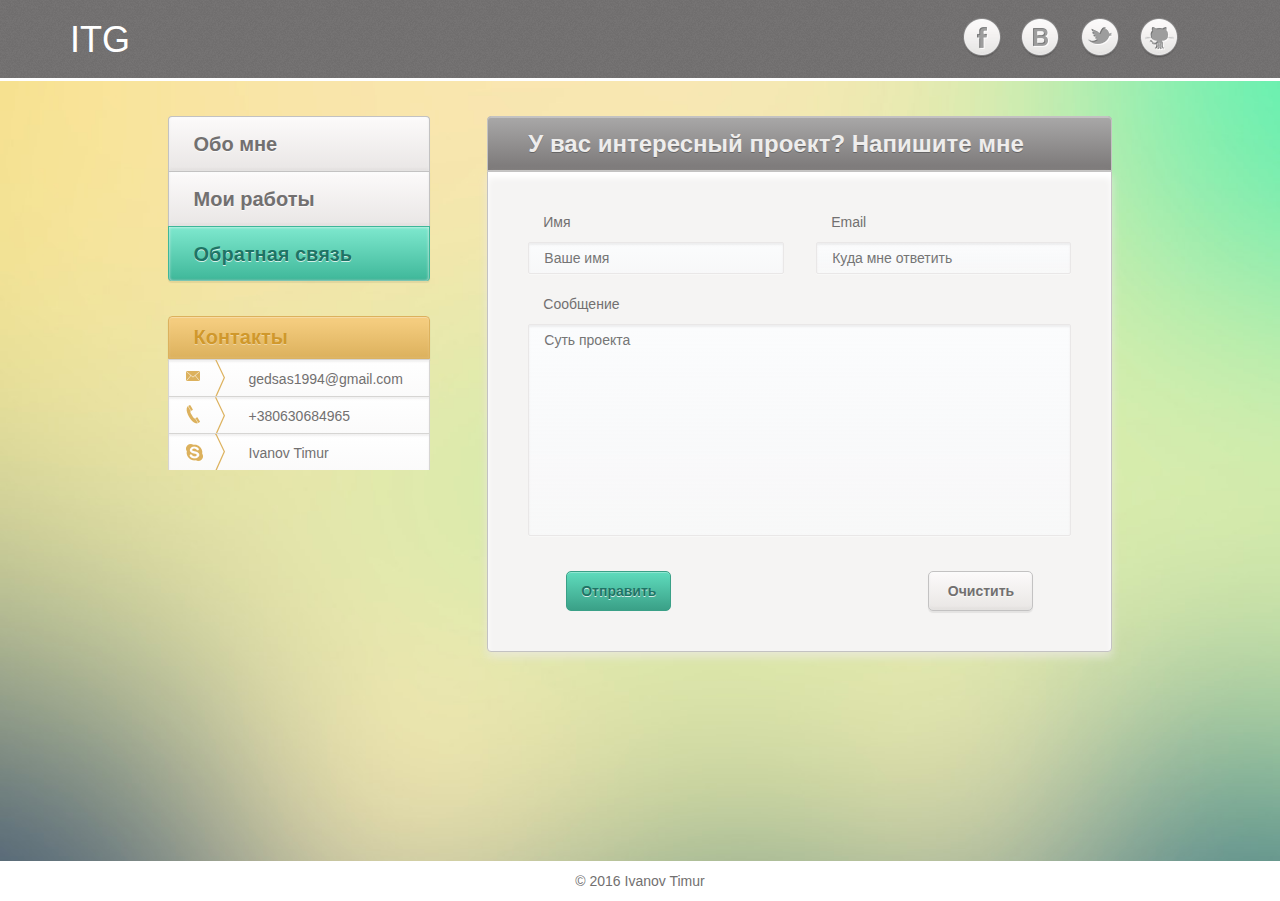
<file: feedback.html>
<!DOCTYPE html>
<html lang="ru">
  <head>
    <meta charset="utf-8">
    <meta http-equiv="X-UA-Compatible" content="IE=edge">
    <meta name="viewport" content="width=device-width, initial-scale=1">
    <title>ITG</title>

    <!-- Bootstrap -->
    <link href="css/bootstrap.css" rel="stylesheet">
    <link rel="stylesheet" href="css/style.css">
    <!-- HTML5 Shim and Respond.js IE8 support of HTML5 elements and media queries -->
    <!-- WARNING: Respond.js doesn't work if you view the page via file:// -->
    <!--[if lt IE 9]>
      <script src="https://oss.maxcdn.com/libs/html5shiv/3.7.0/html5shiv.js"></script>
      <script src="https://oss.maxcdn.com/libs/respond.js/1.4.2/respond.min.js"></script>
    <![endif]-->
  </head>
  <body>
    
     <header>
      <div class="container">
        <div class="row">
          <div class="col-xs-2 logo">
            <h1 class="logo__text"><a href="index.html">ITG</a></h1>
          </div>
          <div class="mobile_menu col-xs-1 visible-xs visible-sm">
            <img src="img/menu.png" alt="menu">
            <ul class="menu list-unstyled menu-mobile">
                <li class="menu__item"><a href="index.html" class="menu__link  menu__link-first">Обо мне</a></li>
                <li class="menu__item"><a href="jobs.html" class="menu__link">Мои работы</a></li>
                <li class="menu__item"><a href="https://github.com/Ivanov-Timur" class="menu__link menu__link-last menu__link-active">Обратная связь</a></li>
              </ul>
          </div>
          <div class="col-lg-3 follow hidden-xs">
              <a href="https://www.facebook.com/timur.ivanov.7" class="follow__item follow-fb"></a>
              <a href="https://vk.com/timur__ivanov" class="follow__item follow-vk"></a>
              <a href="https://twitter.com/itimurg1" class="follow__item follow-tw"></a>
              <a href="" class="follow__item follow-git"></a>
          </div>
          
          </div>
        </div>
     </header>
    <main>
    <div class="container">
      <div class="row">
        <div class="col-lg-offset-1 col-md-4 col-lg-3">
          <aside class="sidebar">
            <nav>
              <ul class="menu list-unstyled">
                <li class="menu__item"><a href="index.html" class="menu__link menu__link-first">Обо мне</a></li>
                <li class="menu__item"><a href="jobs.html" class="menu__link">Мои работы</a></li>
                <li class="menu__item"><a href="" class="menu__link menu__link-last menu__link-active">Обратная связь</a></li>
              </ul>
            </nav>
            <div class="contact visible-md visible-lg">
              <h3 class="contact__head">Контакты</h3>
              <a href="mailto:gedsas1994@gmail.com" class="contact__item contact-mail">gedsas1994@gmail.com</a>
              <a href="tel:+380630684965" class="contact__item contact-tel">+380630684965</a>
              <a href="callto:i.timur.g@yandex.ru" class="contact__item contact-skype">Ivanov Timur</a>
            </div>
          </aside>
        </div>
        <div class="col-md-8 col-lg-7">
          <section class="row">
            <section class="col-md-11 info">
              <h3 class="info__head">У вас интересный проект? Напишите мне</h3>
              <div class="info__contant">
                <form action="post.php" class="form clearfix" method="POST">
                  <div class="form__item">
                    <p class="form__text">Имя</p>
                    <input type="text" name="name" placeholder="Ваше имя">
                  </div>
                  <div class="form__item form__item-email">
                    <p class="form__text">Email</p>
                    <input type="email" name="email" placeholder="Куда мне ответить" required="required">
                  </div>
                  <p class="form__text">Сообщение</p>
                  <textarea name="message" cols="30" rows="10" placeholder="Суть проекта" required="required"></textarea>
                  <button type="submit">Отправить</button>
                  <button type="reset">Очистить</button>
                </form>
              </div>
            </section>
            
            
          </section>
        </div>
      </div>
      <div class="contact visible-xs visible-sm">
              <a href="mailto:gedsas1994@gmail.com" class="contact__item contact-mail">gedsas1994@gmail.com</a>
              <a href="tel:+380630684965" class="contact__item contact-tel">+380630684965</a>
              <a href="callto:i.timur.g@yandex.ru" class="contact__item contact-skype">Ivanov Timur</a>
        </div>
        <div class="col-lg-3 follow visible-xs">
              <a href="https://www.facebook.com/timur.ivanov.7" class="follow__item follow-fb"></a>
              <a href="https://vk.com/timur__ivanov" class="follow__item follow-vk"></a>
              <a href="https://twitter.com/itimurg1" class="follow__item follow-tw"></a>
              <a href="https://github.com/Ivanov-Timur" class="follow__item follow-git"></a>
          </div>
      </div>
    </main>
    <footer>
      <div class="container">
        <a href="index.html" class="copy">&copy; 2016 Ivanov Timur</a>
      </div>
    </footer>
    
    <!-- jQuery (necessary for Bootstrap's JavaScript plugins) -->
    <script src="https://ajax.googleapis.com/ajax/libs/jquery/1.11.0/jquery.min.js"></script>
    <!-- Include all compiled plugins (below), or include individual files as needed -->
    <script src="js/bootstrap.min.js"></script>
  </body>
</html>
</file>
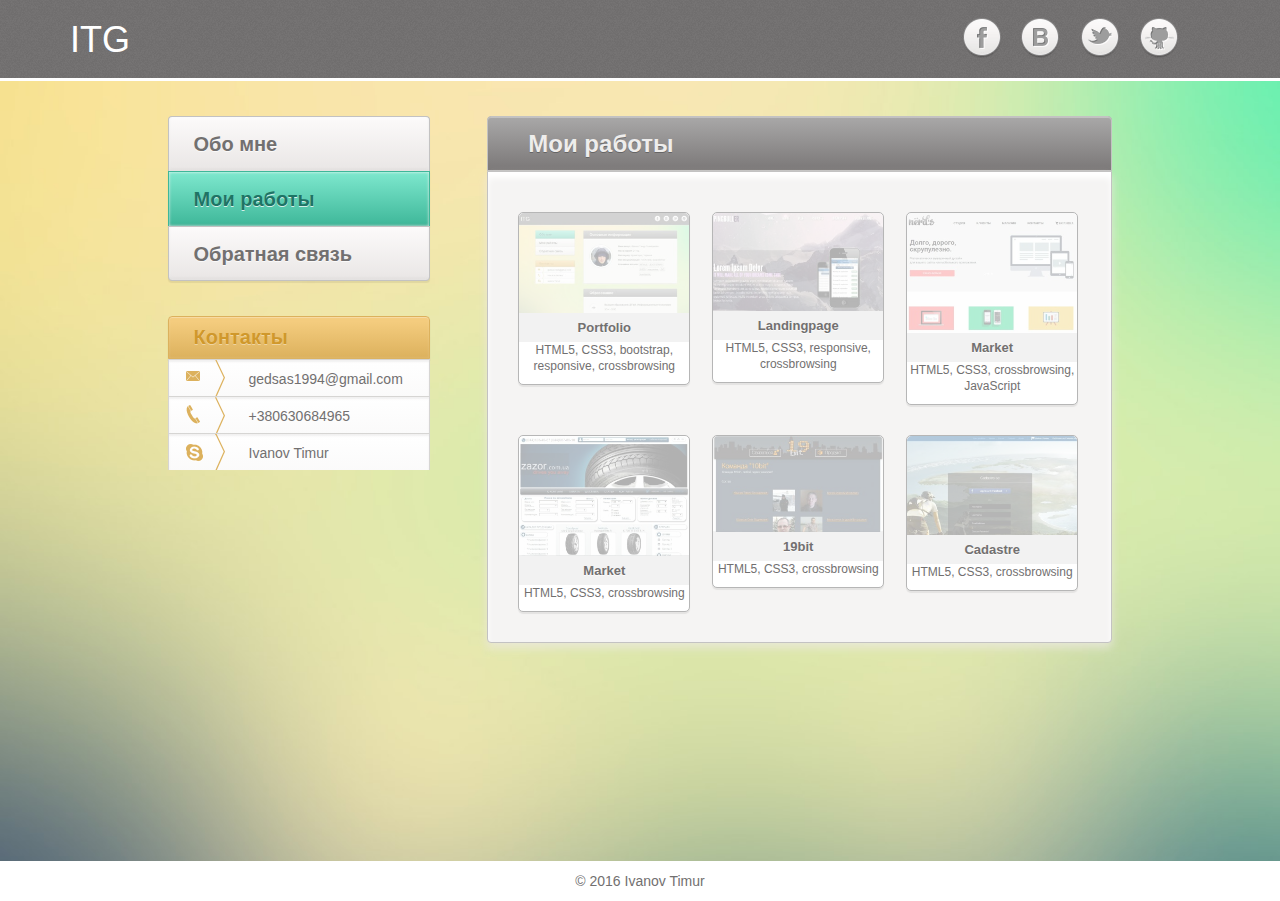
<file: jobs.html>
<!DOCTYPE html>
<html lang="ru">
  <head>
    <meta charset="utf-8">
    <meta http-equiv="X-UA-Compatible" content="IE=edge">
    <meta name="viewport" content="width=device-width, initial-scale=1">
    <title>ITG</title>

    <!-- Bootstrap -->
    <link href="css/bootstrap.css" rel="stylesheet">
    <link rel="stylesheet" href="css/style.css">
    <!-- HTML5 Shim and Respond.js IE8 support of HTML5 elements and media queries -->
    <!-- WARNING: Respond.js doesn't work if you view the page via file:// -->
    <!--[if lt IE 9]>
      <script src="https://oss.maxcdn.com/libs/html5shiv/3.7.0/html5shiv.js"></script>
      <script src="https://oss.maxcdn.com/libs/respond.js/1.4.2/respond.min.js"></script>
    <![endif]-->
  </head>
  <body>
    
     <header>
      <div class="container">
        <div class="row">
          <div class="col-xs-2 logo">
            <h1 class="logo__text"><a href="index.html">ITG</a></h1>
          </div>
          <div class="mobile_menu col-xs-1 visible-xs visible-sm">
            <img src="img/menu.png" alt="menu">
            <ul class="menu list-unstyled menu-mobile">
                <li class="menu__item"><a href="index.html" class="menu__link  menu__link-first">Обо мне</a></li>
                <li class="menu__item"><a href="" class="menu__link menu__link-active">Мои работы</a></li>
                <li class="menu__item"><a href="feedback.html" class="menu__link menu__link-last">Обратная связь</a></li>
              </ul>
          </div>
          <div class="col-lg-3 follow hidden-xs">
              <a href="https://www.facebook.com/timur.ivanov.7" class="follow__item follow-fb"></a>
              <a href="https://vk.com/timur__ivanov" class="follow__item follow-vk"></a>
              <a href="https://twitter.com/itimurg1" class="follow__item follow-tw"></a>
              <a href="https://github.com/Ivanov-Timur" class="follow__item follow-git"></a>
          </div>
          
          </div>
        </div>
     </header>
    <main>
    <div class="container">
      <div class="row">
        <div class="col-lg-offset-1 col-md-4 col-lg-3">
          <aside class="sidebar">
            <nav>
              <ul class="menu list-unstyled">
                <li class="menu__item"><a href="index.html" class="menu__link  menu__link-first">Обо мне</a></li>
                <li class="menu__item "><a href="" class="menu__link menu__link-active">Мои работы</a></li>
                <li class="menu__item"><a href="feedback.html" class="menu__link menu__link-last">Обратная связь</a></li>
              </ul>
            </nav>
            <div class="contact visible-md visible-lg">
              <h3 class="contact__head">Контакты</h3>
              <a href="mailto:gedsas1994@gmail.com" class="contact__item contact-mail">gedsas1994@gmail.com</a>
              <a href="tel:+380630684965" class="contact__item contact-tel">+380630684965</a>
              <a href="callto:i.timur.g@yandex.ru" class="contact__item contact-skype">Ivanov Timur</a>
            </div>
          </aside>
        </div>
        <div class="col-md-8 col-lg-7">
          <section class="row">
            <section class="col-md-11 info">
              <h3 class="info__head">Мои работы</h3>
              <div class="info__contant info__contant-jobs">
                <figure class="info__site">
                  <a href="index.html"><img src="img/item.jpg" alt="portfolio" class="info__screen">
                  <figcaption class="info__caption">Portfolio</figcaption></a>
                  <p class="info__desc">HTML5, СSS3, bootstrap, responsive, crossbrowsing</p>
                </figure>
                <figure class="info__site">
                  <a href="portfolio/7-8/index.html"><img src="img/pigbull.jpg" alt="pingbuller" class="info__screen">
                  <figcaption class="info__caption">Landingpage</figcaption></a>
                  <p class="info__desc">HTML5, СSS3, responsive, crossbrowsing</p>
                </figure>
                <figure class="info__site">
                  <a href="portfolio/nerds/index.html"><img src="img/nerds.jpg" alt="nerds" class="info__screen">
                  <figcaption class="info__caption">Market</figcaption></a>
                  <p class="info__desc">HTML5, СSS3, crossbrowsing, JavaScript</p>
                </figure>
                <figure class="info__site">
                  <a href="portfolio/6/index.html"><img src="img/zazor.jpg" alt="zazor" class="info__screen">
                  <figcaption class="info__caption">Market</figcaption></a>
                  <p class="info__desc">HTML5, СSS3, crossbrowsing</p>
                </figure>
                <figure class="info__site">
                  <a href="https://ivanov-timur.github.io/19bit/index.html"><img src="img/19bit.jpg" alt="19bit" class="info__screen">
                  <figcaption class="info__caption">19bit</figcaption></a>
                  <p class="info__desc">HTML5, СSS3, crossbrowsing</p>
                </figure>
                <figure class="info__site">
                  <a href="portfolio/5.1/index.html"><img src="img/cadastr.jpg" alt="cadastre" class="info__screen">
                  <figcaption class="info__caption">Cadastre</figcaption></a>
                  <p class="info__desc">HTML5, СSS3, crossbrowsing</p>
                </figure>
              </div>
            </section>
            
            
          </section>
        </div>
      </div>
      <div class="contact visible-xs visible-sm">
              <a href="mailto:gedsas1994@gmail.com" class="contact__item contact-mail">gedsas1994@gmail.com</a>
              <a href="tel:+380630684965" class="contact__item contact-tel">+380630684965</a>
              <a href="callto:i.timur.g@yandex.ru" class="contact__item contact-skype">Ivanov Timur</a>
        </div>
        <div class="col-lg-3 follow visible-xs">
              <a href="https://www.facebook.com/timur.ivanov.7" class="follow__item follow-fb"></a>
              <a href="https://vk.com/timur__ivanov" class="follow__item follow-vk"></a>
              <a href="https://twitter.com/itimurg1" class="follow__item follow-tw"></a>
              <a href="https://github.com/Ivanov-Timur" class="follow__item follow-git"></a>
          </div>
      </div>
    </main>
    <footer>
      <div class="container">
        <a href="index.html" class="copy">&copy; 2016 Ivanov Timur</a>
      </div>
    </footer>
    
    <!-- jQuery (necessary for Bootstrap's JavaScript plugins) -->
    <script src="https://ajax.googleapis.com/ajax/libs/jquery/1.11.0/jquery.min.js"></script>
    <!-- Include all compiled plugins (below), or include individual files as needed -->
    <script src="js/bootstrap.min.js"></script>
  </body>
</html>
</file>
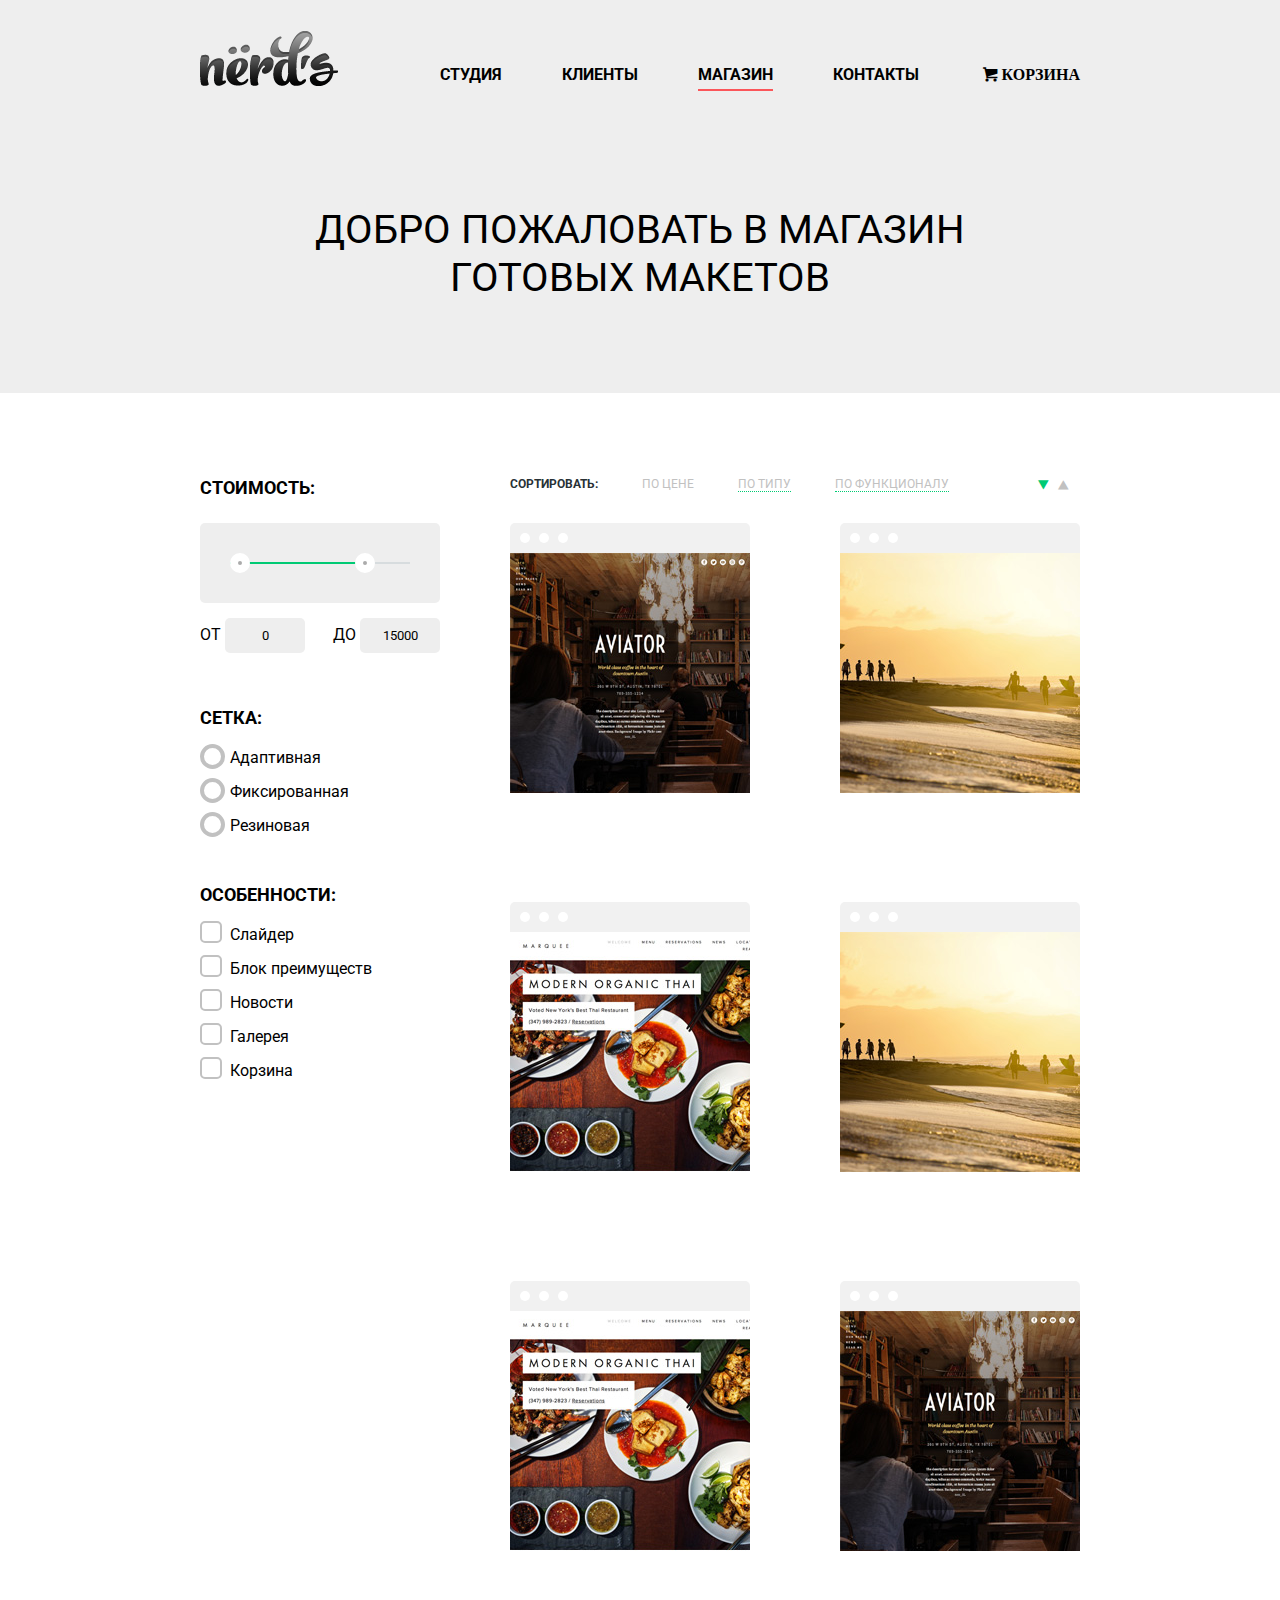
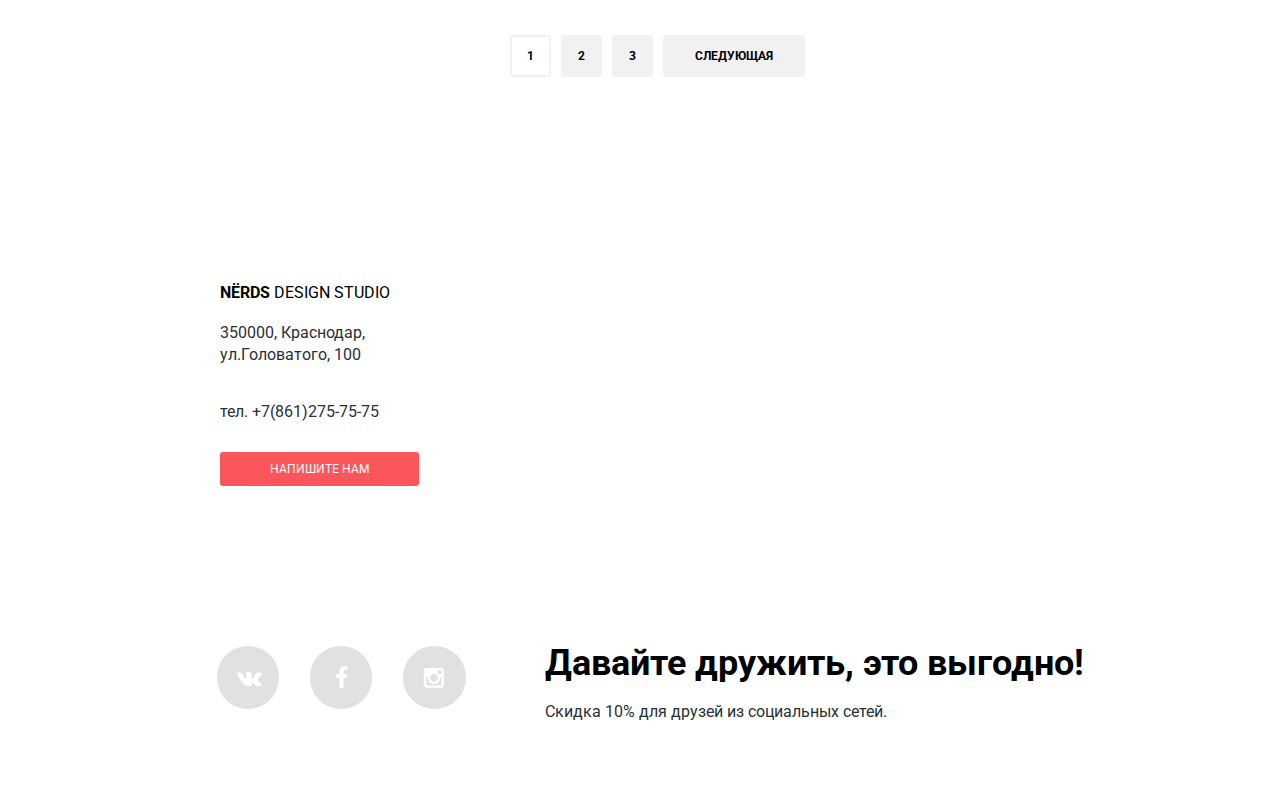
<file: portfolio/nerds/market.html>
<!DOCTYPE html>
<html lang="ru">
<head>
	<meta charset="UTF-8">
	<title>Nerds</title>
	<link href="https://fonts.googleapis.com/css?family=Roboto:400,700,900italic,900,700italic,500italic,500,400italic,300italic,300,100italic,100&subset=cyrillic,latin" rel="stylesheet" type="text/css">
	
	<link rel="stylesheet" href="assets/css/animation.css" type="text/css" />
	<link rel="stylesheet" href="assets/css/symbols-nerds.css" type="text/css" />
	<link rel="stylesheet" href="assets/css/symbols-nerds-codes.css" type="text/css" />
	<link rel="stylesheet" href="assets/css/symbols-nerds-embedded.css" type="text/css" />
	<link rel="stylesheet" href="assets/css/symbols-nerds-ie7.css" type="text/css" />
	<link rel="stylesheet" href="assets/css/symbols-nerds-ie7-codes.css" type="text/css" />
	<link href="assets/css/index.css" rel="stylesheet">
</head>
<body>
	<header class="main-header">
		<div class="container clearfix">
		<div class="about">
			<form>
				<label>
					Ваше имя:<br>
					<input type="text"name="name" value="ПРЕДСТАВТЕСЬ ПОЖАЛУЙСТА">
				</label>
				<label>
					Ваш e-mail:<br>
					<input type="email" name="email" value="ДЛЯ ОТПРАВКИ ОТВЕТА">
				</label>
				<label>
					Текст письма:<br>
					<textarea name="text" rows="10" cols="30">В СВОБОДНОЙ ФОРМЕ</textarea>
				</label>
				<button type="submit">ОТПРАВИТЬ</button>
				<button name="close" id="close">ОТМЕНА</button>
			</form>

		</div>
			<div class="logo"><a href="index.html"><img src="assets/img/logo.png" width="139" height="56" alt="nerds"></a></div>
			<nav class="main-navigator">
				<ul>
					<li><a href="index.html">СТУДИЯ</a></li>
					<li><a href="index.html#client">КЛИЕНТЫ</a></li>
					<li><a href="#" class="active-menu">МАГАЗИН</a></li>
					<li><a href="#contact">КОНТАКТЫ</a></li>
					<li><a href="#" class="icon-basket">КОРЗИНА</a></li>
				</ul>
			</nav>
		</div>
	</header>
	<div class="background">
		<div class="container clearfix welcome">ДОБРО ПОЖАЛОВАТЬ В МАГАЗИН ГОТОВЫХ МАКЕТОВ</div>
	</div>
	<div class="container main-conteiner clearfix">
		<div class="filter">
			<h4>СТОИМОСТЬ:</h4>
			<div class="range-control">
				<div class="scale"><div class="bar"></div></div>
				<div class="toggle min-toggle"></div>
				<div class="toggle max-toggle"></div>
			</div>	
			<div class="price-control">
				<div class="price-min">ОТ <input type="text" value="0"></div>
				<div class="price-max">ДО <input type="text" value="15000"></div>
			</div>
			<h4>СЕТКА:</h4>
			<div class="set">
			<input type="radio" name="mash" id="adapt"><label for="adapt"> Адаптивная</label>
			<input type="radio" name="mash" id="fix"><label for="fix"> Фиксированная</label>
			<input type="radio" name="mash" id="rez"><label for="rez"> Резиновая</label>
			</div>
			<h4>ОСОБЕННОСТИ:</h4>
			<input type="checkbox" id="slide">
			<label for="slide">Слайдер</label><br>
			<input type="checkbox" id="block">
			<label for="block">Блок преимуществ</label><br>
			<input type="checkbox" id="news">
			<label for="news">Новости</label><br>
			<input type="checkbox" id="gallery">
			<label for="gallery">Галерея</label><br>
			<input type="checkbox" id="basket">
			<label for="basket">Корзина</label><br>
		</div>
		<div class="market">
			<div class="top">
			<div class="text-market">
				<h4>СОРТИРОВАТЬ:</h4>
				<a href="#" class="active-filtr">ПО ЦЕНЕ</a>
				<a href="#">ПО ТИПУ</a>
				<a href="#">ПО ФУНКЦИОНАЛУ</a>
			</div>
			<div class="up-down">
				<a href="#" class="icon-down-dir active-up-down"></a>
				<a href="#" class="icon-up-dir"></a>
			</div>
			</div>
			<div class="container-market">
				<div class="maket">
					<div class="circles">
						<div class="circle"></div>
						<div class="circle"></div>
						<div class="circle"></div>
					</div>
					<div class="buy">
						<h4>SUNSET</h4>
						<p>Интернет-магазин с личным кабинетом</p>
						<a href="#" class="btn btn-buy">10 000 Р.</a>
					</div>
				<img src="assets/img/images/nerds-catalog_03.jpg" height="240" width="240">
				</div>

				<div class="maket">
					<div class="circles">
						<div class="circle"></div>
						<div class="circle"></div>
						<div class="circle"></div>
					</div>
					<div class="buy">
						<h4>SUNSET</h4>
						<p>Интернет-магазин с личным кабинетом</p>
						<a href="#" class="btn btn-buy">10 000 Р.</a>
					</div>
				<img src="assets/img/images/nerds-catalog_05.jpg" height="240" width="240">
				</div>
				<div class="maket">
					<div class="circles">
						<div class="circle"></div>
						<div class="circle"></div>
						<div class="circle"></div>
					</div>
					<div class="buy">
						<h4>SUNSET</h4>
						<p>Интернет-магазин с личным кабинетом</p>
						<a href="#" class="btn btn-buy">10 000 Р.</a>
					</div>
				<img src="assets/img/images/nerds-catalog_09.jpg" height="240" width="240">
				</div>
				<div class="maket">
					<div class="circles">
						<div class="circle"></div>
						<div class="circle"></div>
						<div class="circle"></div>
					</div>
					<div class="buy">
						<h4>SUNSET</h4>
						<p>Интернет-магазин с личным кабинетом</p>
						<a href="#" class="btn btn-buy">10 000 Р.</a>
					</div>
				<img src="assets/img/images/nerds-catalog_05.jpg" height="240" width="240">
				</div>
				<div class="maket">
					<div class="circles">
						<div class="circle"></div>
						<div class="circle"></div>
						<div class="circle"></div>
					</div>
					<div class="buy">
						<h4>SUNSET</h4>
						<p>Интернет-магазин с личным кабинетом</p>
						<a href="#" class="btn btn-buy">10 000 Р.</a>
					</div>
				<img src="assets/img/images/nerds-catalog_09.jpg" height="240" width="240">
				</div>
				<div class="maket">
					<div class="circles">
						<div class="circle"></div>
						<div class="circle"></div>
						<div class="circle"></div>
					</div>
					<div class="buy">
						<h4>SUNSET</h4>
						<p>Интернет-магазин с личным кабинетом</p>
						<a href="#" class="btn btn-buy">10 000 Р.</a>
					</div>
				<img src="assets/img/images/nerds-catalog_03.jpg" height="240" width="240">
				</div>
				<div class="navigation-maket clearfix">
					<a href="#" class="btn btn-market btn-market-active">1</a>
					<a href="#" class="btn btn-market">2</a>
					<a href="#" class="btn btn-market">3</a>
					<a href="#" class="btn btn-market">СЛЕДУЮЩАЯ</a>
				</div>																				
			</div>
		</div>

	</div>
	<footer class="main-footer">
			<section class="adress-on-map" id="maps">
				<div class="container map">
					<div class="adress">

						<h5><strong>NЁRDS</strong> DESIGN STUDIO</h5>
						<p>350000, Краснодар, ул.Головатого, 100</p>
						<p>тел. +7(861)275-75-75</p>
						<a href="#" class="btn massege" id="massege">НАПИШИТЕ НАМ</a>
					</div>
				</div>
			</section>
			<div class="container clearfix">
			<section class="footer-social">
				<div class="container clearfix">
				<div class="button">
					<a href="#" class="social-btn icon-vk"></a>
					<a href="#" class="social-btn icon-facebook"></a>
					<a href="#" class="social-btn icon-instagramm"></a>
				</div>
					<div class="friends">
					<h2>Давайте дружить, это выгодно!</h2>
					<p>Скидка 10% для друзей из социальных сетей.</p>
					</div>
				</div>
			</section>

		</div>
	</footer>
	<script>
		var link = document.querySelector("#massege");
        var popup = document.querySelector(".about");
        var close = document.querySelector("#close");
        link.addEventListener("click", function(event) {
        popup.classList.add("about-show");
    });
        close.addEventListener("click", function(event){
        	popup.classList.remove("about-show")
        });
         window.addEventListener("keydown", function(event) {
        if (event.keyCode == 27) {
          if (popup.classList.contains("about-show")) {
            popup.classList.remove("about-show");
          }
        }
      });

	</script>
	<script type="text/javascript" charset="utf-8" src="https://api-maps.yandex.ru/services/constructor/1.0/js/?sid=uH76uSt-hSE_EChYnRbHPQ69l3yfzRgP&width=100%&height=100%&id=maps&lang=ru_UA&sourceType=constructor" ></script>
</body>
</html>
</file>
<file: css/style.css>
*{
	margin: 0;
	padding: 0;
}
header{
	background-image: url(../img/foot.png);
	margin-bottom: 3px;
}

.logo__text a{
	color: white;
}
.logo__text a:hover{
	text-decoration: none;
}
.follow{
	margin-top: 18px;
	float: right;
	margin-bottom: 15px;
}
.follow__item{
	width: 40px;
	height: 40px;
	display: inline-block;
	background-image: url(../img/sprite-min.png);
	background-position: -17px -52px;
	margin-left: 15px;
}
.follow-vk{
	background-position: -68px -52px;
}
.follow-tw{
	background-position: -119px -52px;
}
.follow-git{
	background-position: -170px -52px;
}
.follow-fb:hover{
	background-position: -16px -12px;
}
.follow-vk:hover{
	background-position: -67px -12px;
}
.follow-tw:hover{
	background-position: -118px -12px;
}
.follow-git:hover{
	background-position: -169px -12px;
}
main{
	background-image: url(../img/background.jpg);
	background-size: cover;
	padding-bottom: 30px;
}
.menu{
	margin-top: 35px;
}
.menu__link{
	width: 100%;
	height: 55px;
	display: block;
	-moz-box-sizing: border-box;
	     box-sizing: border-box;
	background-color: #bfbfbf;
	background-image: -moz-linear-gradient(bottom, #e9e6e5 0%, #fbf9f9 94%, white 100%);
	background-image: linear-gradient(to top, #e9e6e5 0%, #fbf9f9 94%, white 100%);
	border: 1px solid #c3c2c2;
	border-bottom: 0;
	box-shadow: 0 2px 1px rgba(9, 9, 9, 0.07), inset 0 -2px 3px rgba(41, 41, 41, 0.05), inset 0 0 3px #f6f7f7;
	text-shadow: 0 1px 0 rgba(255, 255, 255, 0.75);
	color: #727070;
	font-size: 20px;
	font-weight: 600;
	line-height: 22px;
	padding-top: 16px;
	padding-left: 25px;
}
.menu__link:hover{
	background-image: -moz-linear-gradient(bottom, #c2c0c0 0%, #e3e1e1 86%, #e3e1e1 87%, #e8e7e7 100%);
	background-image: linear-gradient(to top, #c2c0c0 0%, #e3e1e1 86%, #e3e1e1 87%, #e8e7e7 100%);
	text-decoration: none;
	color: #727070;
}
.menu__link-first{
	border-radius: 4px 4px 0 0;
}
.menu__link-last{
	border-radius: 0 0 4px 4px;
	border-bottom: 1px solid #c3c2c2;
}
.menu__link-active,
.menu__link-active:hover{
	border: 1px solid #3eb799;
	border-bottom: 0;
	color: #1e7465;
	pointer-events: none;
	background-image: -moz-linear-gradient(bottom, #3eb799 0%, #7ee8ce 100%);
	background-image: linear-gradient(to top, #3eb799 0%, #7ee8ce 100%);
}
.contact__head{
	margin: 0;
	margin-top: 35px;
	width: 100%;
	height: 43px;
	padding-top: 9px;
	padding-left: 25px;
	background-color: #fffbf9;
	background-image: -moz-linear-gradient(bottom, #dcb15d 0%, #f4cc7e 89%, #f4cc7e 90%, #f4cc7e 100%);
	background-image: linear-gradient(to top, #dcb15d 0%, #f4cc7e 89%, #f4cc7e 90%, #f4cc7e 100%);
	border: 1px solid #dcb15d;
	border-radius: 4px 4px 0 0;
	text-shadow: 0 1px 0 rgba(255, 255, 255, 0.4);
	color: #d0982c;
	font-size: 20px;
	font-weight: 600;
	line-height: 22px;
	box-shadow: 0 2px 1px rgba(9, 9, 9, 0.17), inset 0 1px 0 rgba(255, 255, 255, 0.25), inset 0 0 3px rgba(246, 247, 247, 0.15);
}
.contact__item{
	display: block;
	width: 100%;
	height: 37px;
	padding-left: 80px;
	padding-top: 9px;
	position: relative;
	background-color: white;
	background-image: -moz-linear-gradient(bottom, rgba(233, 231, 231, 0.2) 0%, transparent 100%);
	background-image: linear-gradient(to top, rgba(233, 231, 231, 0.2) 0%, transparent 100%);
	border: 1px solid #d6d5d3;
	border-bottom: 0;
	color: #727070;
	font-size: 14px;
	overflow: hidden;
	font-weight: 400;
	box-shadow: inset 0 2px 2px rgba(114, 112, 112, 0.1), 0 0 1px rgba(255, 255, 255, 0.15);
}
.contact__item:hover{
	color: #727070;
	background-image: -moz-linear-gradient(bottom, rgba(224, 197, 145, 0.2) 0%, transparent 100%);
	background-image: linear-gradient(to top, rgba(224, 197, 145, 0.2) 0%, transparent 100%);
}
.contact__item:before{
	content: '';
	display: block;
	position: absolute;
	top:-1px;
	left: 12px;
	width: 65px;
	height: 38px;
	background-image: url(../img/sprite-cont-min.png);
	background-repeat: no-repeat;
}
.contact-tel:before{
	background-position: 0 -37px;
}
.contact-skype:before{
	background-position: 0 -74px;
}
.info{
	margin-top: 35px;
	margin-left: 4%;
	width: 96%;
}
.info__head{
	margin: 0;
	padding-bottom: 15px;
	background-color: #727070;
	background-image: -moz-linear-gradient(bottom, #7b7878 0%, #7b7878 0%, #a9a8a8 100%);
	background-image: linear-gradient(to top, #7b7878 0%, #7b7878 0%, #a9a8a8 100%);
	border: 1px solid #c3c2c2;
	box-shadow: inset 0 1px 0 rgba(255, 255, 255, 0.3);
	text-shadow: 0 1px 0 #666565;
	color: #eeedec;
	font-size: 24px;
	font-weight: 600;
	line-height: 22px;
	border-radius: 4px 4px 0 0;
	padding-top: 16px;
	padding-left: 40px;
}
.info__contant{
	padding: 40px;
	background-color: #f5f4f3;
	border: 1px solid #c3c2c2;
	border-radius: 0 0 4px 4px;
	box-shadow: 0 5px 10px rgba(236, 232, 227, 0.75), inset 0 6px 6px white;
}

.info__data{
	position: relative;
	padding-left: 190px;
	color: #727070;
	font-size: 14px;
}
.info__data:before{
	width: 153px;
	height: 153px;
	content: '';
	display: block;
	position: absolute;
	top: 0;
	left: 0;
	background-image: url(../img/face.jpg);
	background-repeat: no-repeat;
	background-size: cover;
	background-color: #f7f6f5;
	border: 9px solid white;
	border-radius: 100%;
	-moz-box-sizing: border-box;
	     box-sizing: border-box;
	box-shadow: 0 0 2px rgba(0, 0, 0, 0.75);
}
.info__text-last{
	display: inline-block;
}
.skills{
	width: 55%;
	display: inline-block;
	vertical-align: top;
}
.skills__item{
	display: inline-block;
	margin-bottom: 10px;
	padding: 0 5px;
	background-color: #fbf9f9;
	background-image: -moz-linear-gradient(bottom, #e9e6e4 0%, #fbf9f9 94%, white 100%);
	background-image: linear-gradient(to top, #e9e6e4 0%, #fbf9f9 94%, white 100%);
	border: 1px solid #c3c2c2;
	border-radius: 4px;
	box-shadow: 0 2px 1px rgba(9, 9, 9, 0.07), inset 0 -2px 3px rgba(41, 41, 41, 0.05), inset 0 0 3px #f6f7f7;
}
.info__item{
	border-bottom: 2px solid #edeceb;
	padding-bottom: 10px;
	margin-bottom: 20px;
	position: relative;
}
.info__item:before{
	position: absolute;
	top: 0;
	left: 0;
	content: '';
	display: block;
	width: 60px;
	height: 60px;
	background-image: url(../img/sprite-min.png);
	background-position: -10px -94px;
}
.info__item-high:before{
	background-position: -76px -154px;
}
.info__item-last{
	border: 0;
	margin-bottom: 0;
	padding-bottom: 0;
}
.info__edu{
	color: #727070;
	font-size: 15px;
	padding-left: 100px;
}
.copy{
	display: block;
	padding: 10px;
	text-align: center;
	color: #727070;
}
.mobile_menu{
	float: right;
	margin-top: 25px;
	position: relative;
}
.info__contant-jobs{
	padding-right: 0;
	padding-left: 30px;
	font-size: 0;
	padding-bottom: 0;
}
.info__site{
	width: 29%;
	display: inline-block;
	margin-right: 3.7%;
	font-size: 16px;
	text-align: center;
	background-color: white;
	border-radius: 5px;
	vertical-align: top;
	margin-bottom: 30px;
	box-shadow: 0 2px 1px rgba(9, 9, 9, 0.07);
	border: 1px solid #b6b6b6;
}

.info__screen{
	width: 100%;
	border-radius: 5px 5px 0 0;
	position: relative;
	display: block;
	border-radius: 5px 5px 0 0;
	opacity: 0.3;
}
.info__site:hover .info__screen{
	opacity: 1;
}
.info__caption{
	background-color: #f2f2f2;
	padding: 3px;
	text-shadow: 0 1px 0 rgba(255, 255, 255, 0.75);
	color: #727070;
	font-size: 13px;
	font-weight: 600;
	line-height: 23px;
}
.info__desc{
	color: #727070;
	font-size: 12px;
	font-weight: 300;
	line-height: 16px;
}
.form__item{
	width: 47%;
	display: inline-block;
	margin-bottom: 20px;
}
.form__text{
	padding-left: 15px;
	color: #727070;
	font-size: 14px;
	font-weight: 400;
}
.form__item-email{
	float: right;
}
.form__item input,
.form textarea{
	width: 100%;
	padding: 5px;
	padding-left: 15px;
	background-color: #fbfcfd;
	background-image: -moz-linear-gradient(bottom, rgba(233, 231, 231, 0.2) 0%, transparent 100%);
	background-image: linear-gradient(to top, rgba(233, 231, 231, 0.2) 0%, transparent 100%);
	border: 1px solid rgba(233, 231, 231, 1);
	border-radius: 2px;
	box-shadow: 0 1px 0 rgba(255, 255, 255, 0.35), inset 0 2px 2px rgba(114, 112, 112, 0.1), 0 0 1px rgba(255, 255, 255, 0.15);
}
.form textarea{
	resize: none;
	margin-bottom: 30px;
}
.form button{
	width: 105px;
	padding: 8px;
	margin-right: 7%;
	float: right;
	background-color: #fbf9f9;
	background-image: -moz-linear-gradient(bottom, #e9e6e4 0%, #fbf9f9 94%, white 100%);
	background-image: linear-gradient(to top, #e9e6e4 0%, #fbf9f9 94%, white 100%);
	border: 1px solid #c3c2c2;
	border-radius: 5px;
	text-shadow: 0 1px 0 rgba(255, 255, 255, 0.75);
	color: #727070;
	font-size: 14px;
	font-weight: 600;
	line-height: 22px;
	box-shadow: 0 2px 1px rgba(9, 9, 9, 0.07), inset 0 -2px 3px rgba(41, 41, 41, 0.05), inset 0 0 3px #f6f7f7;
}
.form input:focus,
.form textarea:focus{
	outline: 2px solid rgba(0, 0, 0, 0.1);
}
.form button:focus{
	outline: none;
}
.form button[type="submit"]{
	margin: 0;
	margin-left: 7%;
	float: left;

	background-image: -moz-linear-gradient(bottom, #3aa087 0%, #5fdcbd 100%);

	background-image: linear-gradient(to top, #3aa087 0%, #5fdcbd 100%);
	border: 1px solid #3aa087;
	text-shadow: 0 1px 0 rgba(255, 255, 255, 0.75);
	color: #1e7465;
	box-shadow: inset 0 1px 0 rgba(255, 255, 255, 0.3);
}
main .container{
  min-height: -moz-calc(100vh - 150px);
  min-height: calc(100vh - 150px);
}
@media (max-width: 991px){
	.menu{
		width: 220px;
		position: absolute;
		top: 20px;
		left: -150px;
		display: none;
		z-index: 1;
	}
	.mobile_menu:hover .menu-mobile{
		display: block;
	}
	.info{
		margin-left: 0;
		width: 100%;
	}
	.contact{
		margin-top: 25px;
		font-size: 0;
	}
	.contact__item{
		width: 30%;
		display: inline-block;
		padding-left: 80px;
	}
	.contact-mail{
		width: 40%;
	}
	
	.info__screen{
		opacity: 1;
	}
}

@media (max-width: 767px){
	.mobile_menu{
		margin-right: 20px;
	}
	.menu-mobile{
		margin-top: 26px;
	}
	.info__head{
		font-size: 18px;
		padding-left: 0px;
		text-align: center;
	}
	.info__contant{
		padding: 10px;
	}
	.info__data{
		width: 100%;
		padding-left: 0;
		padding-top: 160px;
		font-size: 16px;
	}
	.info__data:before{
		margin-left:50%;
		left: -75px;
	}
	.info__item:before{
		margin-left: 50%;
		left: -30px;
	}
	.info__edu{
		padding-left: 0;
		padding-top: 65px;
		text-align: center;
	}
	.info__edu:nth-child(2n){
		padding-top: 0;
	}
	.contact__item{
		width: 100%;
	}
	.follow{
		float: none;
		text-align: center;
		margin-bottom: -15px;
	}
	.info__site{
		width: 45%;
		margin-right: 2%;
		margin-left: 3%
	}
	.form__item{
		width: 100%;
	}
}
</file>
<file: portfolio/5.1/css/style.css>
@font-face {
    font-family: 'helvetica';
    src: url('../font/helveticaneuecyr-light-webfont.woff2') format('woff2'),
         url('../font/helveticaneuecyr-light-webfont.woff') format('woff');
    font-weight: normal;
    font-style: normal;
}
*{
	font-family: "helvetica", sans-serif;
}

/*header*/
body{
	background-image: url(../img/back.jpg);
	background-size: 100%;
	background-repeat: no-repeat;
	background-color: #b3a26a;
}
header{
	height: 36px;
	background-image: url(../img/patern.png);
	clear: both;
}
nav{
	max-width: 1170px;
	height: 36px;
	margin: 0 auto;
}
header ul{
	float: right;
}
header li{
	display: inline-block;
}
ul{
	font-size: 0px;
}
ul a{
	display: inline-block;
	padding: 10px 10px 12px 13px;
	font-size: 14px;
	font-family: "helvetica", sans-serif;
	color: rgb(96, 181, 237);
	text-decoration: none;
}
ul p{
	display: inline-block;
}
.menu li:last-child{
	margin-right: 15px;
}
.menu a:hover{
	background-color: #408fc2;
	color: white;
}
.line{
	height: 31px;
	margin-top:2px;
	border-right: 1px solid #2a699f;
	float: right;
}
.link a{
  font-size: 14px;
  font-family: "helvetica", sans-serif;
  color: rgb(254, 254, 254);
}

.link li:first-child a{
	padding-left: 35px;
	margin-left: 15px;
	position: relative;
}
.flag:before{
	width:21px;
	height: 23px;
	left:10px;
	top:6px; 
	position: absolute;
	display: inline-block;
	content: '';
	background-image: url(../img/flag.png);
}
.link a:hover .underline{
	text-decoration: underline;
}
.link a:hover{
	padding: 9px 9px 11px 12px;
	border: 1px solid #4299d2;
	background: rgb(64, 143, 194);
	background: -moz-linear-gradient(90deg, rgb(64, 143, 194) 19%, rgb(46, 122, 196) 100%);
	background: -webkit-linear-gradient(90deg, rgb(64, 143, 194) 19%, rgb(46, 122, 196) 100%);
	background: -o-linear-gradient(90deg, rgb(64, 143, 194) 19%, rgb(46, 122, 196) 100%);
	background: -ms-linear-gradient(90deg, rgb(64, 143, 194) 19%, rgb(46, 122, 196) 100%);
	background: linear-gradient(180deg, rgb(64, 143, 194) 19%, rgb(46, 122, 196) 100%);
}
.link li:nth-child(1):hover a{
	padding: 9px 9px 11px 34px;
	border: 1px solid #4299d2;
	background: rgb(64, 143, 194);
	background: -moz-linear-gradient(90deg, rgb(64, 143, 194) 19%, rgb(46, 122, 196) 100%);
	background: -webkit-linear-gradient(90deg, rgb(64, 143, 194) 19%, rgb(46, 122, 196) 100%);
	background: -o-linear-gradient(90deg, rgb(64, 143, 194) 19%, rgb(46, 122, 196) 100%);
	background: -ms-linear-gradient(90deg, rgb(64, 143, 194) 19%, rgb(46, 122, 196) 100%);
	background: linear-gradient(180deg, rgb(64, 143, 194) 19%, rgb(46, 122, 196) 100%);
}
.link li:nth-child(1):hover .flag:before{
	left:9px;
	top:5px; 
}

/*body*/

.body{

	padding-top: 213px;
	box-sizing: border-box;
	padding-bottom: 205px;
}
.container{
	width: 560px;
	box-sizing: border-box;
	margin: auto;
}
.head, .form{
	width: 100%;
	background-color: rgba(0,0,0,0.63);
}
.head h2{
	padding: 20px;
	margin-bottom: 2px;
	font-size: 24px;
	font-family: "helvetica", sans-serif;
	color: rgb(255, 255, 255);
	text-align: center;
}
.form{
	box-sizing: border-box;
	padding-top: 36px;
	padding-bottom: 20px;
}

.form a{
	width: 275px;
	margin: 0 auto;
	display: block;
	margin-bottom: 31px;
}
.ou{
	width: 276px;
	margin: 0 auto;
}
.two-line{
	width: 122px;
	border-bottom: 1px solid black;
	border-top: 1px solid #666666;
	display: inline-block;
	position: relative;
	top: -4px;
}
.form h3{
	padding: 0 2px;
	margin-bottom: 20px;
	display: inline-block;
	font-size: 14px;
	font-family: "helvetica", sans-serif;
	color: rgb(153, 153, 153);
}
form,
.privacy{
	width: 276px;
	margin: 0 auto;
}
input[type="text"],
input[type="email"],
input[type="password"]{
	height: 36px;
	width: 100%;
	margin-bottom: 19px;
	padding-left: 18px;
	background-color: #100f0f;
	border:none;
	border-bottom: 1px solid #484847;
	font-size: 14px;
	font-family: "helvetica", sans-serif;
	box-sizing: border-box;
}
::-webkit-input-placeholder { /* WebKit browsers */
	color: #cccccc;
}
:-moz-placeholder { /* Mozilla Firefox 4 to 18 */
	color: #cccccc;
}
::-moz-placeholder { /* Mozilla Firefox 19+ */
	color: #cccccc;
}
:-ms-input-placeholder { /* Internet Explorer 10+ */
	color: #cccccc;
}
:focus::-webkit-input-placeholder {
	color: #fff;
}
:focus::-moz-placeholder          {
	color: #fff;
}
:focus:-moz-placeholder           {
	color: #fff;
}
:focus:-ms-input-placeholder      {
	color: #fff;
}
input[type="text"]:focus,
input[type="email"]:focus,
input[type="password"]:focus{
	background-color: #25537b;
	color: #fff;
	outline: none;
	border-bottom: 1px solid #699bcd;
	-webkit-box-shadow: 0px 0px 8px 0px rgba(105, 155, 205, 1);
	-moz-box-shadow:    0px 0px 8px 0px rgba(105, 155, 205, 1);
	box-shadow:         0px 0px 8px 0px rgba(105, 155, 205, 1);
}
label{
	font-size: 14px;
	font-family: "helvetica", sans-serif;
	color: rgb(204, 204, 204);
}
input[type="submit"]{
	margin: 0 auto;
	margin-top: 20px;
	margin-bottom: 20px;
	display: block;
	width: 151px;
	height: 35px;
	border-radius: 3px;
	border:none;
	background: rgb(64, 143, 194);
	background: -moz-linear-gradient(90deg, rgb(64, 143, 194) 19%, rgb(46, 122, 196) 100%);
	background: -webkit-linear-gradient(90deg, rgb(64, 143, 194) 19%, rgb(46, 122, 196) 100%);
	background: -o-linear-gradient(90deg, rgb(64, 143, 194) 19%, rgb(46, 122, 196) 100%);
	background: -ms-linear-gradient(90deg, rgb(64, 143, 194) 19%, rgb(46, 122, 196) 100%);
	background: linear-gradient(180deg, rgb(64, 143, 194) 19%, rgb(46, 122, 196) 100%);
	font-size: 14px;
	font-family: "helvetica", sans-serif;
	color: rgb(255, 255, 255);
}
.privacy{
	width: 350px;
}
.privacy p{
	font-size: 11px;
	font-family: "helvetica", sans-serif;
	color: rgb(204, 204, 204);
	line-height: 1.455;
	text-align: center;
}
</file>
<file: portfolio/6/css/style.css>
@font-face {
	font-family: 'Magneto';
	font-style: normal;
	font-weight: normal;
	src: url('../font/Magneto-Bold.woff') format('woff');
}
.container{
	width: 912px;
	margin: 0 auto;
	margin-top: 18px;
}
.tell,
.autorith,
.icons,
.tell img,
.tell p,
.autorith a,
.pass{
	display: inline-block;
	vertical-align: top;
}
.tell img{
	padding-top: 5px;
	padding-left: 7px;
}
.tell p{
	color: #5e696d;
	font-family: Arial;
	font-size: 18px;
	font-weight: 400;
	line-height: 30px;
	letter-spacing: 0.5px;
}
.autorith{
	width: 495px;
	height: 26px;
	margin-left: 11px;
	background-color: #b1bcc0;
	box-sizing: border-box;
	padding-top: 4px;
	padding-left: 9px;
	background-image: linear-gradient(180deg, #206988 0%, #114165 59%, #0c3256 100%);
	border-radius: 4px;
	box-shadow: 1.5px 2.6px 3px rgba(150, 150, 150, 0.75);
}
[src="img/men.png"]{
	position: relative;
	top: 1px;
	left: -3px;
}
input[type="text"],
input[type="password"]{
	width: 115px;
	height: 18px;
	padding: 5px;
	padding-top: 2px;
	padding-left: 3px;
	box-sizing: border-box;
	background-color: white;
	border: 1px solid #9ba1a3;
	vertical-align: top;
	margin-left: -2px;
	margin-top: -1px;
}
input[type="text"]{
	margin-right:4px;
}
::-webkit-input-placeholder{
	color: #97a2a6;
	font-family: "Lucida Sans Unicode";
	font-size: 11px;
	font-weight: 400;
	line-height: 11px;
}

::-moz-placeholder{
	color: #97a2a6;
	font-family: "Lucida Sans Unicode";
	font-size: 11px;
	font-weight: 400;
	line-height: 15px;
}

:-ms-input-placeholder{
	color: #97a2a6;
	font-family: "Lucida Sans Unicode";
	font-size: 11px;
	font-weight: 400;
	line-height: 15px;
}
header [type="submit"]{
	background-color: transparent;
	border: 0;
	position: relative;
	top:-6px;
	margin-left:-3px;
	margin-right: -2px;
	color: white;
	font-family: "Lucida Sans Unicode";
	font-size: 11px;
	font-weight: 400;
	line-height: 25px;
}
.autorith a{
	color: white;
	margin-top: 3px;
	padding-left: 5px;
	font-family: "Lucida Sans Unicode";
	font-size: 11px;
	font-weight: 400;
	border-left: 1px solid white;
	text-decoration: none;
	letter-spacing: -0.3px;
}
.autorith .pass a{
	display: inline-block;
	color: #bfbfbf;
	border: 0;
	padding: 0;
	padding-bottom: 2px;
	margin-left: 16px;
	font-family: "Lucida Sans Unicode";
	font-size: 12px;
	font-weight: 400;
	line-height: 10px;
	border-bottom: 1px solid #bfbfbf;
	letter-spacing:0.1px;
}

.icons{
	width: 77px;
	height: 21px;
	margin-left: 13px;
	margin-top: 1px;
	padding-left: 3px;
	background-color: white;
	border: 1px solid #bdc4c7;
	border-radius: 20px;
	box-shadow: 1.5px 2.6px 3px rgba(150, 150, 150, 0.25);
	box-sizing: border-box;
}
.icons img{
	padding-left: 5px;
}
.logo{
	margin-top: 7px;
}
header nav{
	width: 912px;
	height: 34px;
	margin-top:2px;
	box-sizing: border-box;
	padding: 5px 0px 5px 125px;
	background-color: white;
	background-image: linear-gradient(to top, black 0%, #576068 100%);
	border: 1px solid #0d1642;
	border-radius: 5px;
	box-shadow: 1.5px 2.6px 5px rgba(0, 0, 0, 0.75);
}
ul{
	font-size: 0;
}
li{
	font-size: 14px;
}
header nav li,
header nav ul,
header nav .basket,
.basket p,
.basket span{
	display: inline-block;
}
header nav li a{
	font-family: "Lucida Sans Unicode";
	padding: 5px 18px 2px 21px;
	font-size: 14px;
	font-weight: 400;
	line-height: 25px;
	color: #b1bcc0;
	text-decoration: none;
	border-radius: 25px;
	letter-spacing: -0.3px;
	vertical-align: 100%;
}
header nav li:nth-child(2) a{
	padding-left: 17px;
}
header nav li:nth-child(3) a{
	padding-left: 12px;
}
header nav li:nth-child(4) a{
	padding-left: 13px;
}
header nav li:nth-child(5) a{
	padding-left: 9px;
}
header nav li a:hover{
	background-color: #f60303;
	background-image: linear-gradient(180deg, #206988 0%, #114165 59%, #0c3256 100%);
	color: white;
}
.basket{
	margin-left: 50px;
	vertical-align: 145%;
}
nav p{
	color: #929b9f;
	font-family: Arial;
	font-size: 11px;
	font-weight: 400;
	padding-left: 1px;
	vertical-align: 40%;
	letter-spacing: 0.6px;
}
nav span{
	color: #0d5a8f;
	font-family: Arial;
	font-size: 12px;
	margin-left: -2px;
	margin-right: 8px;
	font-weight: 400;
	vertical-align: 35%;
	letter-spacing: 0.4px;
}
.search{
	width: 415px;
	height: 134px;
	box-sizing: border-box;
	display: inline-block;
	background-color: white;
	border: 1px solid #9c9c9d;
	border-radius: 17px;
	box-shadow: 2.6px 4.3px 5px rgba(104, 104, 104, 0.75);
	margin-left: 5px;
	margin-top: 12px;
	padding-left: 18px;
	vertical-align: top;
	position: relative;
}
.search h3{
	color: #154468;
	font-family: Arial;
	font-size: 10px;
	font-weight: 900;
	line-height: 18px;
	display: inline-block;
}
.search h2,
.search select,
.search p{
	display: inline-block;
	vertical-align: top;
}
.search h2{
	margin-right: 74px;
	color: #154467;
	font-family: Arial;
	font-size: 12px;
	font-weight: 900;

}
.search p{
	width: 75px;
	font-family: Arial;
	font-size: 10px;
	font-weight: 400;
	line-height: 8px;
	vertical-align: baseline;
}
.search span{
	color: #77858b;
	font-size: 9px;
}
.search h3:first-child{
	margin-right: 65px;
}
.search select{
	width: 101px;
	height: 17px;
	margin-bottom: 6px;
	background-color: white;
	box-shadow: inset 0.5px 0.9px 1px rgba(0, 0, 0, 0.75);
}
.search [name="year"]{
	width: 57px;
}
.search section{
	width: 195px;
	display: inline-block;
}
.search button{
	background-color: transparent;
	color: #154467;
	font-family: Arial;
	font-size: 14px;
	font-style: italic;
	line-height: 10px;
	text-decoration: underline;
	border:0;
	position: absolute;
	bottom: 10px;
	right: 17px;
	}

.wheel{
	width: 193px;
	margin-left:10px;
}
.wheel p{
	width: 40px;
}
.wheel section{
	width: 170px;
}
.wheel span{
	color: black;
	font-family: Arial;
	font-size: 14px;
	font-weight: 400;
	line-height: 21px;
}
.wheel p:nth-child(4){
	text-align: right;
}
.wheel select[name="width"]{
	width: 51px;
}
.wheel select[name="height"]{
	width: 52px;
}
.wheel .r{
	text-align: right;

}
.wheel [name="radius"]{
	width: 45px;
}
.lab{
	display: inline-block;
	vertical-align: top;
	padding-top: 2px;
}
.lab label{
	display: block;
	margin-left: -4px;
	margin-bottom: -2px;
}
.lab label p{
	color: black;
	font-family: "Lucida Sans Unicode";
	font-size: 12px;
	font-weight: 400;
	vertical-align: 30%;
	margin-left: -4px;
}
.lab [type="checkbox"]{
	width: 9px;
	height: 10px;
	background-color: white;
	box-shadow: inset 0.5px 0.9px 1px rgba(0, 0, 0, 0.75);
}
.disk{
	width: 268px;
}

.disk section{
	width: 157px;
}
.disk section p{
	padding-bottom: 5px;
	width: 85px;
	vertical-align: middle;
}
.disk select{
	width: 57px;
}
.disk .two-column{
	width: 75px;
	padding-left: 10px;
	display: inline-block;
	vertical-align: top;
	margin-top: 5px;
	border-left: 1px solid #bdc6ca;
}
.two-column select{
	margin-top: 5px;
}
main{
	margin-top: 16px;
	font-size: 0;
}
.left,
.right{
	width: 193px;
	display: inline-block;
	vertical-align: top;
	box-sizing: border-box;
}
.content{
	width: 526px;
	height: 627px;
	background-color: white;
	background-image: linear-gradient(to top, rgba(35, 75, 93, 0.24) 0%, rgba(201, 207, 209, 0.24) 100%);
	border-radius: 3px;
	display: inline-block;
	vertical-align: top;
	box-sizing: border-box;
	padding-left: 20px;
	padding-top: 16px;
}
main aside h2,
main aside h3{
	display: block;
	width: 183px;
	height: 27px;
	background-color: white;
	border: 1px solid #79878d;
	box-shadow: 1.5px 2.6px 3px rgba(150, 150, 150, 0.75);
	color: #114165;
	font-family: "Lucida Sans Unicode";
	font-size: 13px;
	font-weight: 400;
	line-height: 27px;
	border-radius: 30px;
	text-transform: uppercase;
	padding-left: 27px;
	box-sizing: border-box;
	position: relative;
}
main aside h2{
	margin-bottom: 13px;
	margin-top: 3px;
	letter-spacing: -0.2px;
}
main aside h3{
	width: 150px;
	height: 28px;
	border-radius: 12px;
	padding-left: 29px;
	padding-top: 3px;
	letter-spacing: 0.8px;
	margin-bottom: 3px;
	box-shadow: none;
}
main aside h2:before,
main aside h3:before{
	content: '';
	display: block;
	width: 11px;
	height: 12px;
	background-color: white;
	border: 5px solid #114165;
	border-radius: 100%;
	position: absolute;
	top: 1px;
	left: 2px;
}
main aside h3:before{
	left: 5px;
	top: 2px;
}
main aside h2:before{
	width: 22px;
	height:22px;
	border: 0;
	background-color: #114165;
	background-repeat: no-repeat;
	background-position: center;
	background-image: url(../img/paper.png);
}
main .left h3:nth-child(4){
	margin-top: -2px;
	margin-bottom: 1px;
	line-height: 24px;
	padding-left: 29px;
	letter-spacing: 0.5px;
}
main .left h3:nth-child(6){
	margin-top: -1px;
	margin-bottom: 2px;
	line-height: 24px;
	padding-left: 29px;
	letter-spacing: 0.5px;
}
.left li a{
	color: #465961;
	font-family: "Lucida Sans Unicode";
	font-size: 13px;
	font-weight: 400;
	text-decoration: none;
	margin-left: 35px;
	line-height: 25px;
	padding-left: 10px;
	display: inline-block;
	position: relative;
	letter-spacing: -0.1px;
}
.left li:nth-child(4) a{
	margin-top:1px;
}
.left li a:before{
	display: inline-block;
	content: '';
	width: 3px;
	height: 3px;
	border: 2px solid #465961;
	border-radius: 100%;
	position: absolute;
	top:6px;
	left:1px;
	opacity: 0.5;
}
.left li a:hover{
	color: #0c3256;
	font-family: Arial;
	font-size: 14px;
	font-weight: 700;
	font-style: italic;
	text-decoration: underline;
}
.left li:last-child a{
	margin-bottom: -2px;
}
.left li a:hover:before{
	opacity: 1;
}
.right{
	padding-left: 7px;
	margin-top: -1px;
}
.right h2{
	padding-left: 31px;
	line-height: 24px;
	font-size: 14px;
}
.right h2:before{
	left: 3px;
}
.right h3{
	margin-top: 8px;
	margin-left: 14px;
	padding-left: 31px;
	width: 137px;
	line-height: 22px;
	font-size: 14px;
	letter-spacing: -0.1px;
}

.right input{
	margin-left: 25px;
	margin-right: 11px;
	margin-top: 7px;
	vertical-align: -10%;
	border: 1px solid transparent;
	position: relative;
	top:-1px;
	left: -1px;
}
.right input:nth-child(10){
	margin-top: 9px;
}
.right label{
	color: #465961;
	font-family: "Lucida Sans Unicode";
	font-size: 13px;
	font-weight: 400;
	line-height: 25px;
	margin-right: 40px;
	position: relative;
	vertical-align: 10%;
}
.right label:before{
	content: '';
	display: inline-block;
	width: 8px;
	height: 8px;
	background-color: transparent;
	border: 1px solid #114165;
	box-shadow: inset 0.5px 0.9px 1px rgba(0, 0, 0, 0.75);
	position: absolute;
	left: -24px;
	top:5px;
}
.right button{
	width: 82px;
	height: 26px;
	background-color: black;
	background-image: linear-gradient(180deg, #206988 0%, #114165 59%, #0c3256 100%);
	border: 1px solid #a7abae;
	border-radius: 12px;
	color: #e5e9ea;
	font-family: Arial;
	font-size: 11px;
	font-weight: 400;
	margin-left: 24px;
	margin-top: 13px;
	box-shadow: 1.5px 2.6px 3px rgba(150, 150, 150, 0.75);
	letter-spacing: 0.7px;
}
.content figure{
	display: inline-block;	
	font-family: "Lucida Sans Unicode";	
	text-align: center;
	margin-right: 28px;
	margin-bottom: 20px;

}
.content figure:nth-child(3n){
	margin-right: 0px;
}
.content figure figcaption h2{
	font-weight: 400;
	line-height: 13px;
	color: #206988;
	font-size: 15px;
}
.content figure figcaption p{
	color: #1f2528;
	font-size: 13px;
	line-height: 14px;
	letter-spacing: -0.1px;
}
.content .wheelcap{
	width: 138px;
	height: 127px;
	background-color: white;
	border: 1px solid #a4aeb1;
	border-radius: 7px;
	background-position: center;
	background-repeat: no-repeat;
}
.good .wheelcap{
	background-image: url(../img/goodyear.jpg);
}
.nok .wheelcap{
	background-image: url(../img/nokian.jpg);
}
.hank .wheelcap{
	background-image: url(../img/hancook.jpg);
}
.content .price p{
	color: #114165;
	font-family: Arial;
	font-weight: 700;
	font-style: italic;
	line-height: 24px;
	font-size: 16px;
	pading-right: 5px;
	display:block;
	letter-spacing:-0.1px;
	text-align:left;
	padding-left:38px;
	letter-spacing: 0.4px;
}
.nok .price p{
	margin-top: 1px;
	padding-left: 34px;
	letter-spacing: 0.6px;
}
.hank .price p{
	margin-top: 1px;
	padding-left: 34px;
	letter-spacing: 0.6px;
}
.content .price span{
	font-size: 12px;
}
.slide{
	width: 676px;
	height: 27px;
	margin: 0 auto;
	margin-top: 38px;
	margin-bottom: 25px;
	background-image: url(../img/brand.jpg);
}
.slide .slids{
	margin-left: 265px;
}
.slide a, .slide p{
	color: #465961;
	font-family: "Lucida Sans Unicode";
	font-weight: 400;
	font-size: 13px;
	line-height: 30px;
	display: inline-block;
	text-decoration: none;
}
.slide p{
	vertical-align: baseline;
}
.slide .mag{
color: #465961;
font-family: magneto;
font-weight: 900;
}
.slids a:first-child{
	margin-right: 10px;
}
.slids a:last-child{
	margin-left: 10px;
}
.slids a:nth-child(2){
	margin-right: 3px;
}
.slids a:nth-child(10){
	margin-left: 3px;
}
.slids a:hover{
	color: #206988;
	font-weight: 400;
	text-decoration: underline;
}
footer{
	width: 908px;
	height: 101px;
	background-color: #213a4d;
	border: 1px solid #242a3c;
}
.foot{
	margin-top: 1px;
	margin-left: 297px;
}
.foot li{
	display: inline-block;
}
.foot li a{
	padding: 0 11px;
	padding-right: 10px;
	font-family: Arial;
	font-size: 12px;
	font-weight: 400;
	line-height: 16px;
	color: #bec6c9;
	letter-spacing:0.3px;
	text-decoration: none;
}
.foot li:last-child a{
	padding-left: 15px;
}
.foot p{
	display: inline-block;
	color: #bec6c9;
	vertical-align:baseline;
}
.foot li:last-child{
	border: 0;
}
.foot li a:hover{
	color: #52abcb;
}
footer p{
	margin-top: 8px;
	color: #7f4740;
	font-family: Arial;
	font-size: 10px;
	font-weight: 400;
	line-height: 18px;
	text-align: center;
	letter-spacing: 0.25px;
}
</file>
<file: portfolio/7-8/css/style.css>
@font-face {
    font-family: 'LeagueGothic';
    src: url('../font/leaguegothic-regular-webfont.ttf') format('truetype');
    font-weight: normal;
    font-style: normal;
}

header{
	background: url(../img/back.jpg);
	height: 843px;
	border-bottom: 1px solid #33253a;
}
.clearfix:after{
	content: ' ';
	display: block;
	clear: both;
}
.container{
	max-width: 960px;
	min-width: 320px;
	margin: 0 auto;
	overflow: hidden;
}
.logo{
	margin-top: 70px;
	margin-bottom: 172px;
	margin-right: 15px;
	float: left;
	letter-spacing: -0.3px;
}
.logo__text{
	text-shadow: 0 2px 2px rgba(0, 0, 0, 0.3);
	color: white;
	font-family: 'LeagueGothic', Arial, sans-serif;
	font-size: 48px;
	font-weight: 400;
	line-height: 34px;
}
.logo__pur{
	color: #533b5e;
	text-shadow: none;
}
.menu{
	margin-top: 71px;
	margin-right:-5px;
	float: right;
	font-size:0;
}
.menu__item{
	display: inline-block;
	margin-left: 40px;
}
.menu__item:first-child{
	margin-left: 0px;
}
.menu__link{
	text-shadow: 1px 1.7px 2px rgba(0, 0, 0, 0.4);
	color: white;
	font-family: LeagueGothic, Arial, sans-serif;
	font-size: 24px;
	font-weight: 300;
	text-transform: uppercase;
	text-decoration: none;
	padding: 5px 5px 0px 7px;
}
.menu__link:hover{
	border-bottom: 2px solid #edbfff;
}
.lor{
	height: 400px;
	background-color: rgba(0, 0, 0, 0.2);
	padding-top: 88px;
	-moz-box-sizing: border-box;
	box-sizing: border-box;
	position: relative;
}
.lor-cont{
	max-width: 960px;
	position: relative;
	overflow: visible;
}
.lorem{
	width: 54%;
	float: left;
	margin-left:1px;
}
.lorem__head{
	color: #fefefe;
	font-family: LeagueGothic, Arial, sans-serif;
	font-size: 60px;
	font-weight: 400;
	line-height: 36px;
	text-transform: capitalize;
	letter-spacing: -0.5px;
}
.lorem__subhead{
	color: #edbfff;
	font-family: LeagueGothic, Arial, sans-serif;
	font-size: 32px;
	height: 42px;
	overflow: hidden;
	margin-bottom:8px;
	font-weight: 400;
	line-height: 55px;
	text-transform: uppercase;
}
.lorem__text{
	height: 145px;
	display: block;
	overflow: hidden;
	color: white;
	font-family: 'Open Sans', sans-serif;
	font-size: 18px;
	font-weight: 300;
	line-height: 24px;
	margin-bottom: 68px;
	letter-spacing: -0.05px
}
.iphone{
	background-image: url(../img/iphone.png);
	background-repeat: no-repeat;
	float: right;
	width: 273px;
	height: 420px;
	background-size: 100%;
	position: absolute;
	top: -105px;
	right: 70px;
}
.prev{
	width: 30px;
	height: 42px;
	background-image: url(../img/slide.png);
	position: absolute;
	top: 183px;
	left: 15px;
	cursor: pointer;
}
.next{
	width: 30px;
	height: 42px;
	background-image: url(../img/slide.png);
	-webkit-transform: rotate(180deg);
	   -moz-transform: rotate(180deg);
	    -ms-transform: rotate(180deg);
	        transform: rotate(180deg);
	position: absolute;
	top: 183px;
	right: 15px;
	cursor: pointer;
}

.slider{
	margin-top: 92px;
	margin-right: 165px;
	float: right;
}
.slider__item{
	display: inline-block;
	margin-left: 1px;
}
.slider__link:hover{
	box-shadow: 0 0 8px rgba(255, 255, 255, 0.8);
}
.slider__link{
	width: 11px;
	height: 11px;
	background-color: rgba(0, 0, 0, 0.3);
	border-radius: 100%;
	border: 3px solid rgba(0, 0, 0, 0);
	display: block;
}
.slider__active:before{
	content: '';
	display: block;
	width: 11px;
	height: 11px;
	border-radius: 100%;
	background-image: -moz-linear-gradient(bottom, #d4d4d4 0%, white 100%);
	background-image: linear-gradient(to top, #d4d4d4 0%, white 100%);
}
.about-company{
	background-image: -moz-linear-gradient(bottom, #322539 0%, #745083 100%);
	background-image: linear-gradient(to top, #322539 0%, #745083 100%);
	border-bottom: 1px solid #1d2f37;
	font-size: 0px;
	height: 340px;
}
.about{
	position: relative;	
	width: 35.2%;
	display: inline-block;
	margin-top: 80px;
	margin-bottom: 70px;
	padding-right: 44px;
	-moz-box-sizing: border-box;
	     box-sizing: border-box;
	padding-left: 64px;
}
.about:before{
	width: 30px;
	height: 30px;
	content: ' ';
	display: block;
	position: absolute;
	top:3px;
	left: 11px;
	background: url(../img/sprite.png) no-repeat;
}
.about-message{
	width: 34.8%;
}
.about-music{
	width: 30%;
	padding-left:65px;
	padding-right: 0;
	letter-spacing: px;
	position: relative;
	left:2px;
}
.about__head{
	text-shadow: 0.5px 0.9px 0 #0f1518;
	color: white;
	padding-left:1px;
	font-family: LeagueGothic, Arial, sans-serif;
	font-size: 30px;
	font-weight: 400;
	line-height: 24px;
	text-transform: uppercase;
	margin-bottom: 10px;
	letter-spacing: -0.05px;
}
.about__text{
	height: 118px;
	overflow: hidden;
	text-shadow: 0.5px 0.9px 0 #0f1518;
	color: white;
	font-family: 'Open Sans', Arial, sans-serif;
	font-size: 16px;
	font-weight: 300;
	line-height: 24px;
	margin-bottom: 20px;
	letter-spacing:-0.1px;
}
.about__link{
	text-shadow: 0.5px 0.9px 0 #0f1518;
	color: white;
	font-family: LeagueGothic, Arial, sans-serif;
	font-size: 18px;
	font-weight: 400;
	line-height: 24px;
	text-transform: uppercase;
	text-decoration: none;
	position: relative;
	left:-15px;
	top: -1px;
	float:right;
}
.about-message .about__link{
	left: -7px;
}
.about-music .about__link{
	left: -3px;
}
.about__link:hover{
	text-shadow: 0 0 8px rgba(255, 255, 255, 0.8);
}
.about-message:before{
	background-position: -30px 0px;
}
.about-music:before{
	width: 30px;
	background-position: -62px 0px;
	left: 8px;
}
.upt{
	width: 100%;
	background-color: #f9f9f9;
	border-top: #0d151b;
	padding-top: 100px;
	padding-bottom: 69px;
	overflow: hidden;
}
.starts{
	width: 46.875%;
	padding-left: 24px;
	-moz-box-sizing: border-box;
	     box-sizing: border-box;
	position: relative;
	float: left;
}
.start{
	width: 100%;
	-moz-box-sizing: border-box;
	     box-sizing: border-box;
	display: block;
	height: 272px;
	padding: 32px 38px 0 40px;
	box-shadow: 0 1px 2px rgba(0, 0, 0, 0.05);
	background-color: white;

}
.starts:before{
	width: 48px;
	height: 48px;
	content: '';
	display: block;
	background-image: url(../img/face.png);
	position: absolute;
	left: 0;
	top: 18px;
}
.start__head{
	text-shadow: 0.5px 0.9px 0 white;
	font-family: LeagueGothic, Arial, sans-serif;
	font-size: 30px;
	font-weight: 400;
	line-height: 24px;
	text-transform: uppercase;
	color: #454545;
	margin-bottom: 12px;
}
.pink{
	color: #edbfff;
}
.start__text{
	text-shadow: 0.5px 0.9px 0 white;
	color: #454545;
	font-family: 'Open Sans';
	font-size: 16px;
	font-weight: 400;
	line-height: 24px;
	height: 163px;
	overflow: hidden;
	letter-spacing: -0.35px
}
.slider-start{
	margin: 0;
	margin-left: 172px;
	margin-top: 24px;
	float: none;
}
.slider-start .slider__link{
	width:16px;
	height:16px;
	margin-left:-1px;
	background-color: white;
	border: 1px solid #e6e6e6;
}
.slider-start .slider__active:before{
	margin-top: 2px;
	margin-left: 2px;
	width: 10px;
	height: 10px;
	background-image: -moz-linear-gradient(bottom, #454545 0%, #6a6a6a 100%);
	background-image: linear-gradient(to top, #454545 0%, #6a6a6a 100%);
	border: 1px solid #454545;
}
.slider-start .slider__link:hover{
	box-shadow: 0 0 8px rgba(0, 0, 0, 0.8);
}
.update{
	width: 46.9%;
	float: right;
	padding-top: 32px;
}
.update__head{
	text-shadow: 0.5px 0.9px 0 white;
	color: #454545;
	font-family: LeagueGothic, Arial, sans-serif;
	font-size: 30px;
	font-weight: 400;
	line-height: 24px;
	margin-bottom: 23px;
}
.update__item{
	margin-bottom: 21px;
	padding-left: 67px;
	position: relative;
}
.update__item:before{
	content: '';
	display: block;
	width: 48px;
	height: 48px;
	background-image: url(../img/iconback.jpg);
	background-position: -176px -29px;
	position: absolute;
	left: 2px;
	top:-3px;
	border-radius: 100%;
}
.update-category:before{
	background-position: -157px -90px;
}
.update-blog:before{
	background-position: -89px -110px;
}
.update__subhead{
	height: 24px;
	text-shadow: 0.5px 0.9px 0 white;
	color: #454545;
	font-family: 'Open Sans', Arial, sans-serif;
	font-weight: 800;
	font-size: 16px;
	overflow: hidden;
}
.update__text{
	height: 21px;
	text-shadow: 0.5px 0.9px 0 white;
	color: #454545;
	font-family: 'Open Sans', Arial, sans-serif;
	font-size: 16px;
	font-weight: 400;
	overflow: hidden;
	letter-spacing: -0.39px;
}
.update__link{
	float: right;
	margin-right:21px;
	margin-top: -3px;
	text-shadow: 0.5px 0.9px 0 white;
	color: #454545;
	font-family: LeagueGothic, Arial, sans-serif;
	font-size: 18px;
	font-weight: 400;
	line-height: 24px;
	text-decoration: none;
}
.update__link:hover{
	text-shadow: 0 0 8px rgba(0, 0, 0, 0.2);
}
.brand{
	background-color: #f9f9f9;
	padding-top: 26px;
	padding-bottom: 30px;
	border-top: 1px solid #e6e6e6; 
	border-bottom: 1px solid #d8d8d8;
	font-size: 0;
}
.brands{
	width: 100%;
	-moz-box-sizing: border-box;
	     box-sizing: border-box;
}
.brands__logo{
	width: 69px;
	height: 65px;
	background-image: url(../img/logos.png);
	display: inline-block;
	margin-right: 6.8%;
	background-repeat: no-repeat;
}
.brand1{
	margin-left: 9.6875%;
}
.brand2{
	width: 73px;
	background-position: -134px;
}
.brand3{
	width: 65px;
	background-position: -271px;
}
.brand4{
	width: 60px;
	background-position: -401px -1px;
}
.brand5{
	width: 104px;
	background-position: -527px -1px;
}
.brand6{
	width: 82px;
	background-position: -696px;
	margin-right: 0;
}
.brands__logo:hover{
	box-shadow: 0 0 10px rgba(0, 0, 0, 0.2);
	background-color: rgba(0, 0, 0, 0.1);
}
.pigbull{
	padding-bottom: 95px;
	padding-top: 100px;
	background-color: #ececec;
	font-size: 0;
	letter-spacing: -0.4px;
}
.copy,
.comments{
	width: 35.21%;
	font-size: 14px;
	display: inline-block;
	vertical-align: top;
	padding-right: 56px;
	-moz-box-sizing: border-box;
	     box-sizing: border-box;
}
.categories{
	width: 29.37%;
	font-size: 14px;
	display: inline-block;
	vertical-align: top;
	-moz-box-sizing: border-box;
	     box-sizing: border-box;
}
.copy__head{
	height: 36px;
	text-shadow: 0 1px 0 white;
	color: #454545;
	font-family: LeagueGothic, Arial, sans-serif;
	font-size: 48px;
	font-weight: 400;
	line-height: 34px;
	margin-bottom: 15px;
}
.er{
	text-shadow: 0 1px 0 white;
	color: #b9b9b9;
}
.comments-no{
	display: none;
}
.copy__copyright{
	height: 15px;
	text-shadow: 0.5px 0.9px 0 white;
	color: #c5c5c5;
	font-family: Georgia;
	font-size: 16px;
	font-style: italic;
	line-height: 24px;
	margin-bottom: 16px;
	letter-spacing: -0.2px;
}
.copy__text,
.comment__text,
.categories__text{
	text-shadow: 0.5px 0.9px 0 white;
	color: #787878;
	font-family: 'Open Sans', Arial, sans-serif;
	font-size: 16px;
	font-weight: 300;
	line-height: 24px;
	overflow: hidden;
	height: 167px;
	letter-spacing: -0.048px;
}
.copy__text{
	height: 118px;
}
.comments__head,
.categories__head{
	margin-top:-2px;
	height: 22px;
	text-shadow: 0.5px 0.9px 0 white;
	color: #454545;
	font-family: LeagueGothic, Arial, sans-serif;
	font-size: 30px;
	font-weight: 400;
	line-height: 24px;
	margin-bottom: 13px;
	letter-spacing: -0.05px;
}
footer{
	background-image: url(../img/footback.jpg);
	overflow: hidden;
	background-repeat: no-repeat;
	background-position: 0 -1000px
}
.menu-foot{
	float: left;
	margin-top: 46px;
	margin-bottom: 42px;
	margin-left: -37px;
}
.menu-foot .menu__link{
	font-size: 20px;
}
.menu-foot .menu__item{
	margin-left: 31px;
}
.designed{
	float: right;
	margin-top: 43px;
	text-shadow: 1px 1.7px 2px rgba(0, 0, 0, 0.4);
	color: white;
	font-family: 'Open Sans', Arial, sans-serif;
	font-size: 12px;
	line-height: 34px;
}
.designed__bold{
	font-weight: 700;
}


	/*768px devices*/
@media screen and (max-width: 1099px){
header{
	height: 795px;
}
.container{
	width: 94.79166667%;
}
.menu{
	float:left;
	margin-bottom:77px;
	margin-left: -5px;
	letter-spacing: -0.06px;
}
.logo{
	letter-spacing: -0.1px;
	margin-bottom: -35px;
}
.lorem{
	width: 36.2%;
	margin-left: 25px;
	margin-top: 15px;
}
.lorem__head{
	font-size: 48px;
	letter-spacing: -0.35px;
}
.lorem__subhead{
	font-size: 24px;
	margin-bottom: 5px;
}
.lorem__text{
	font-size: 16px;
	line-height: 26px;
	height: 100px;
}
.iphone{
	top: -110px;
	right: 48px
}
.prev{
	left: 0;
}
.next{
	right: 0;
}
.slider{
	margin-top: 36px;
	margin-right: 144px;
}
.about{
	width: 33.4%;
	margin-top: 77px;
	padding-right:35px;
}
.about-music{
	width:33.2%;
	padding-left: 72px;
	padding-right: 12px;
}
.about:before{
	top:1px;
	left:12px;
}
.about-music:before{
	left:16px;
}
.about__head{
	font-size: 24px;
	margin-bottom: 3px;
}
.about__text{
	padding-left:1px;
	height: 140px;
	margin-bottom: 0;
}
.about__link{
	margin-top:9px;
	margin-right: 0;
	left:-5px;
}
.about-message .about__link{
	left: -5px;
}
.about-music .about__link{
	left: -17px;
}
.starts{
	width: 45%;
}
.start{
	padding-right: 26px;
}
.starts:before{
	left: 1px;
	top: 19px;
}
.start{
	padding-top: 30px;
}
.start__head{
	font-size: 24px;
	margin-bottom: 8px;
}
.pink{
	display: block;
}
.start__text{
	height: 150px;
	letter-spacing: -0.41px;
}
.slider-start{
	width: 84px;
	margin: 25px auto;
}
.upt{
	padding-bottom: 44px;
}
.update{
	width: 47.3%;
	padding-top: 33px;
	-moz-box-sizing: border-box;
	     box-sizing: border-box;
}
.update__text{
	width: 90%;
	height: 18px;
	display: block;
	margin-bottom: 25px;
}
.update__link{
	margin-right: 28px;
	margin-top: -5px;
	font-size: 19px;
}
/*.brands__margin{
	width:0.5%;
}
.brands__space{
	width:7.3%;
}*/
.brands__logo{
	margin-right: 7.3%;
}
.brand1{
	margin-left: 0.5%;
}
.brand6{
	margin-right: 0;
}
.comments__head,
.copy__head,
.copy__copyright{
	display: none;
}
.comments-no{
	display:block;
}
.categories__head{
	font-size: 24px;
	margin-top: 0px;
	margin-bottom: 11px;
}
.copy{
	padding-left:1px
}
.copy__text{
	height: 163px;
}
.comments{
	padding-left: 3px;
}
.categories{
	padding-right: 10px;
}
.menu-foot{
	margin-left: -37px;
	letter-spacing: 0px;
}
.designed{
	margin-top: 92px;
	margin-right: 24px;
	margin-bottom: 75px;
	letter-spacing: 0.0px;
}

}

/* 480px devices */
@media screen and (max-width: 767px) {
header{
	height: 545px;
}
.container{
	width: 91.66666666666667%;
}
.logmen{
	height: 203px;
}
.logo{
	float: none;
	width: 153px;
	display: block;
	margin: 0 auto;
	padding-top: 70px;
	margin-bottom: 23px;
	letter-spacing: -0.25px;
}
.prev,
.next{
	top: 105px;
}
.main-menu{
	position:relative;
	width:247px;
	margin: 0 auto;
}
.menu{
	width:246px;
	margin: 0 auto;
	display: block;
	float:none;
	-moz-box-sizing:border-box;
	     box-sizing:border-box;
	position: absolute;
	z-index: 2;
}
.menu__item{
	width: 246px;
	height: 43px;
	margin: 0;	
	-moz-box-sizing:border-box;	
	     box-sizing:border-box;
	display: none;
}
.menu__active{
	border-radius: 10px 10px 0 0;
	display: block;
	height: 47px;
	border-top: 1px solid transparent;
	border-bottom: 1px solid transparent;
	pointer-events: none;
}
.menu .menu__item:last-child,
.menu .menu__item:last-child .menu__link{
	border-radius: 0 0 10px 10px;
}
.menu:hover .menu__item{
	display:block;
	box-shadow: 0 3px 5px rgba(0, 0, 0, 0.2);
	border-top: 1px solid #60496b;
	border-bottom: 1px solid #36283e;
	background-color: rgba(54,41,62,0.9);
}
.menu__link{
	display:block;
	text-align: center;
	line-height: 30px;
	border-radius:0px;
	height: 34px;
}
.menu__link{
	height: 34px;
}
.menu__active .menu__link{
	border-radius: 10px 10px 0 0;
	height: 38px;
	line-height: 40px;
}
.menu .menu__item:last-child{
	height: 40px;
}
.menu .menu__item:last-child .menu__link{
	height: 32px;
	line-height: 27px;
}
.menu__link:hover{
	background-color: rgba(41,32,47,0.7);
	border-bottom: 2px solid #edbfff;
}
.iphone{
	width: 192px;
	top: -100px;
	right: 21px
}
.lor{
	height: 243px;
}
.lorem{
	width:45%;
	margin-top: 19px;
	padding-left: 6px;
}
.lorem__head{
	font-size: 36px;
	line-height: 3px;
}
.lorem__subhead{
	font-size: 16px;
}
.lorem__text{
	display:none;
}
.slider{
	width: 90px;
	margin: 0 auto;
	margin-top:23px;
	padding-left: 16px;
	display:block;
	float: none;
}
.about-company{
	padding-top: 77px;
	padding-left: 11px;
	height: 520px;
}
.about{
	width:100%;
	display:block;
	margin-top: 0;
	padding-right: 10px;
	margin-bottom: 60px;
}
.about-music{
	padding-top: 5px;
	padding-left: 62px;
}
.about-music:before{
	left:10px;
	top: 5px;
}
.about__text{
	height: 70px;
}
.about__link{
	top: 5px;
	margin-right: 3px;
}
.about-music .about__link{
	margin-right: -7px;
}
.starts{
	width: 95%;
	margin-top: -30px;
	margin-left: 10px;
	float:none;
}
.start__head{
	font-size: 30px;
	margin-bottom: 17px;
}
.pink{
	display: inline-block;
}
.start__text{
	height: 170px;
	letter-spacing: -0.366px;
}
.slider-start{
	width: 110px;
}
.update{
	float: none;
	width:100%;
	-moz-box-sizing: border-box;
	     box-sizing: border-box;
	padding-left: 74px;
	padding-right: 40px;
	padding-top: 48px;
	padding-bottom: 60px;
}
.update__link{
	margin-right: 18px;
}
.brands{
	padding-top: 11px;
	padding-bottom: 9px;
}
/*.brands__margin{
	width: 16%;
	height: 91px;
	vertical-align: top;
}
.brands__space{
	width: 11.8%;
}
.brands :nth-child(8){
	margin-left: 51px;
}*/
.brands{
	width: 362px;
	overflow: hidden;
	display: block;
	margin: 0 auto;
	-moz-box-sizing: border-box;
	     box-sizing: border-box;
}
.brands__logo{
	vertical-align: top;
	margin-right: 54px;
}
.brand1{
	margin-left: 24px;
	margin-bottom: 26px;
}
.brand4,
.brand5{
	margin-right: 56px;
}
.brand3,
.brand6{
	margin-right: 0;
}
.pigbull{
	padding-top: 79px;
	padding-left: 8px;
	height: 494px;
	border-bottom: 1px solid transparent;	
}
.copy,
.comments,
.categories{
	display: block;
	width: 100%;
	float: none;
	padding-right: 10px;
	margin-bottom: 52px;
}
.comments,
.categories{
	padding-left: 1px;
	margin-bottom: 55px;
}
.copy__text,
.comment__text,
.categories__text{
	height: 100px;
}
.menu-foot{
	width: 95%;
	margin-top: 36px;
}
.menu-foot .menu__item{
	display:inline-block;
	width: auto;
	margin-left: 12px;
	letter-spacing: 0.1px;
}
.menu-foot .menu__item:first-child{
	margin-left: 6px;
}
.menu-foot:hover .menu__item{
	width: auto;
	display: inline-block;
	background-color: transparent;
	border: 0;
	box-shadow: none;
}
.menu-foot .menu__item:hover .menu__link{
	background-color: transparent;
	border-radius: 0;
}
.designed{
	margin-top: 91px;
	margin-right: 164px;
	letter-spacing: -0.05px;
}
footer{
	width: 100%;
	height: 200px;
}
}

/* 320px device */
@media screen and (max-width: 479px){
header{
	height: 513px;
}
.container{
	width: 87.5%;
}
.lor{
	background: transparent;
}
.iphone{
	display: none;
}
.lorem{
	width:90%;
	padding-left: 33px;
	-moz-box-sizing: border-box;
	     box-sizing: border-box;
}
.lorem__subhead{
	font-size: 18px;
	width: 220px;
	display:inline-block;
}
.slider{
	margin-top: -18px;
}
.about-company{
	padding-top: 70px;
	padding-bottom: 7px;
	padding-left: 0;
}
.about{
	width: 93%;
	margin-left: 12px;
}
.about-message{
	margin-bottom: 71px
}
.start{
	width: 98%;
	padding-top: 25px;
	padding-left: 37px;
	padding-right: 41px;
}
.starts:before{
	top: 19px;
	left: 3px;
}
.start__head{
	font-size: 24px;
	margin-bottom: 4px;
}
.pink{
	display: block;
}
.start__text{
	padding-left: 4px;
	letter-spacing: -0.29px;
}
.slider{
	width: 84px;
	margin-top: 23px;
	padding-left: 20px;
}
.update{
	padding-left: 11px;
	width: 100%
}
.update__item{
	margin-bottom: -1px;
}
.update .update__item:nth-child(3){
	padding-bottom: 3px;
}
.update__subhead{
	width: 80%;
	height: 17px;
	margin-bottom: 7px
}
.update__text{
	width: 100%;
}
.brands{
	padding-top: 26px;
	height: 364px;
	width: 250px;
	margin: 0 auto;
}
/*.brands__margin{
	width: 18%;
}
.brands__space{
	width: 18.3%;
	height: 125px;
	vertical-align: top;
}*/
.brand1,
.brand3{
	margin-left: 26px;
	margin-right: 56px;
	margin-bottom: 61px;
}
.brand2,
.brand4,
.brand6{
	margin-right: 0;
}
.brand3{
	margin-right: 65px;
}

.pigbull{
	display: none;
}
.menu-foot{
	display: none;
}
.designed{
	margin-right: 82px;
	margin-top: 33px;
}
footer{
	height: 190px;
}
}
</file>
<file: portfolio/7-8/css/style-ie8.css>
.about-company{
	background-color: #503b5a;
}
.logo__text,
.copy__head{
	font-size: 36px;
	letter-spacing: -2px;
}
.menu__item{
	margin-left: 22px;
	letter-spacing: -1px;
}
.menu__link{
	font-size: 20px;
}

.next{
	background-image: url(../img/right-arrow.png);
	background-repeat: no-repeat;
}
.slider{
	margin: 0 auto;
	float: none;
	display: table;
}

.slider__link,
.slider-start .slider__link{
	background-color: rgba(0, 0, 0, 0.3);
	border: 3px solid rgb(0, 0, 0);
}
.slider__active:before{
	width: 7px;
	height: 7px;
	margin: 2px;
	background-color: black;
}
.about__head{
	font-size: 22px;
	letter-spacing: -2px;
}
.starts:before{
	display: none;
}
.start__head{
	font-size: 28px;
	letter-spacing: -2px;
}
.slider-start{
	margin-top: 20px;
}
.update__text{
	font-size: 14px;
}
.comments__head,
.categories__head{
	font-size: 27px;
	letter-spacing: -1px;
}
</file>
<file: portfolio/nerds/assets/css/symbols-nerds.css>
@charset "UTF-8";

 @font-face {
  font-family: 'symbols-nerds';
  src: url('../font/symbols-nerds.eot?94604853');
  src: url('../font/symbols-nerds.eot?94604853#iefix') format('embedded-opentype'),
       url('../font/symbols-nerds.woff?94604853') format('woff'),
       url('../font/symbols-nerds.ttf?94604853') format('truetype'),
       url('../font/symbols-nerds.svg?94604853#symbols-nerds') format('svg');
  font-weight: normal;
  font-style: normal;
}
/* Chrome hack: SVG is rendered more smooth in Windozze. 100% magic, uncomment if you need it. */
/* Note, that will break hinting! In other OS-es font will be not as sharp as it could be */
/*
@media screen and (-webkit-min-device-pixel-ratio:0) {
  @font-face {
    font-family: 'symbols-nerds';
    src: url('../font/symbols-nerds.svg?94604853#symbols-nerds') format('svg');
  }
}
*/
 
 [class^="icon-"]:before, [class*=" icon-"]:before {
  font-family: "symbols-nerds";
  font-style: normal;
  font-weight: normal;
  speak: none;
 
  display: inline-block;
  text-decoration: inherit;
  width: 1em;
  margin-right: .2em;
  text-align: center;
  /* opacity: .8; */
 
  /* For safety - reset parent styles, that can break glyph codes*/
  font-variant: normal;
  text-transform: none;
     
  /* fix buttons height, for twitter bootstrap */
  line-height: 1em;
 
  /* Animation center compensation - margins should be symmetric */
  /* remove if not needed */
  margin-left: .2em;
 
  /* you can be more comfortable with increased icons size */
  /* font-size: 120%; */
 
  /* Uncomment for 3D effect */
  /* text-shadow: 1px 1px 1px rgba(127, 127, 127, 0.3); */
}
 
.icon-basket:before { content: '\62'; } /* 'b' */
.icon-facebook:before { content: '\66'; } /* 'f' */
.icon-twitter:before { content: '\74'; } /* 't' */
.icon-vk:before { content: '\76'; } /* 'v' */
.icon-up-dir:before { content: '\25b2'; } /* '▲' */
.icon-down-dir:before { content: '\25bc'; } /* '▼' */
.icon-circle:before { content: '\25cb'; } /* '○' */
.icon-circle-dot:before { content: '\25cf'; } /* '●' */
.icon-check-off:before { content: '\2610'; } /* '☐' */
.icon-check-on:before { content: '\2611'; } /* '☑' */
.icon-instagramm:before { content: '📷'; } /* '\1f4f7' */
</file>
<file: portfolio/nerds/assets/css/symbols-nerds-codes.css>
@charset "UTF-8";

 
.icon-basket:before { content: '\62'; } /* 'b' */
.icon-facebook:before { content: '\66'; } /* 'f' */
.icon-twitter:before { content: '\74'; } /* 't' */
.icon-vk:before { content: '\76'; } /* 'v' */
.icon-up-dir:before { content: '\25b2'; } /* '▲' */
.icon-down-dir:before { content: '\25bc'; } /* '▼' */
.icon-circle:before { content: '\25cb'; } /* '○' */
.icon-circle-dot:before { content: '\25cf'; } /* '●' */
.icon-check-off:before { content: '\2610'; } /* '☐' */
.icon-check-on:before { content: '\2611'; } /* '☑' */
.icon-instagramm:before { content: '📷'; } /* '\1f4f7' */
</file>
<file: portfolio/nerds/assets/css/symbols-nerds-embedded.css>
@charset "UTF-8";

 @font-face {
  font-family: 'symbols-nerds';
  src: url('../font/symbols-nerds.eot?35326584');
  src: url('../font/symbols-nerds.eot?35326584#iefix') format('embedded-opentype'),
       url('../font/symbols-nerds.svg?35326584#symbols-nerds') format('svg');
  font-weight: normal;
  font-style: normal;
}
@font-face {
  font-family: 'symbols-nerds';
  src: url('[data-uri]') format('woff'),
       url('[data-uri]') format('truetype');
}
/* Chrome hack: SVG is rendered more smooth in Windozze. 100% magic, uncomment if you need it. */
/* Note, that will break hinting! In other OS-es font will be not as sharp as it could be */
/*
@media screen and (-webkit-min-device-pixel-ratio:0) {
  @font-face {
    font-family: 'symbols-nerds';
    src: url('../font/symbols-nerds.svg?35326584#symbols-nerds') format('svg');
  }
}
*/
 
 [class^="icon-"]:before, [class*=" icon-"]:before {
  font-family: "symbols-nerds";
  font-style: normal;
  font-weight: normal;
  speak: none;
 
  display: inline-block;
  text-decoration: inherit;
  width: 1em;
  margin-right: .2em;
  text-align: center;
  /* opacity: .8; */
 
  /* For safety - reset parent styles, that can break glyph codes*/
  font-variant: normal;
  text-transform: none;
     
  /* fix buttons height, for twitter bootstrap */
  line-height: 1em;
 
  /* Animation center compensation - margins should be symmetric */
  /* remove if not needed */
  margin-left: .2em;
 
  /* you can be more comfortable with increased icons size */
  /* font-size: 120%; */
 
  /* Uncomment for 3D effect */
  /* text-shadow: 1px 1px 1px rgba(127, 127, 127, 0.3); */
}
.icon-basket:before { content: '\62'; } /* 'b' */
.icon-facebook:before { content: '\66'; } /* 'f' */
.icon-twitter:before { content: '\74'; } /* 't' */
.icon-vk:before { content: '\76'; } /* 'v' */
.icon-up-dir:before { content: '\25b2'; } /* '▲' */
.icon-down-dir:before { content: '\25bc'; } /* '▼' */
.icon-circle:before { content: '\25cb'; } /* '○' */
.icon-circle-dot:before { content: '\25cf'; } /* '●' */
.icon-check-off:before { content: '\2610'; } /* '☐' */
.icon-check-on:before { content: '\2611'; } /* '☑' */
.icon-instagramm:before { content: '📷'; } /* '\1f4f7' */
</file>
<file: portfolio/nerds/assets/css/symbols-nerds-ie7.css>
[class^="icon-"], [class*=" icon-"] {
  font-family: 'symbols-nerds';
  font-style: normal;
  font-weight: normal;
 
  /* fix buttons height */
  line-height: 1em;
 
  /* you can be more comfortable with increased icons size */
  /* font-size: 120%; */
}
 
.icon-basket { *zoom: expression( this.runtimeStyle['zoom'] = '1', this.innerHTML = '&#x62;&nbsp;'); }
.icon-facebook { *zoom: expression( this.runtimeStyle['zoom'] = '1', this.innerHTML = '&#x66;&nbsp;'); }
.icon-twitter { *zoom: expression( this.runtimeStyle['zoom'] = '1', this.innerHTML = '&#x74;&nbsp;'); }
.icon-vk { *zoom: expression( this.runtimeStyle['zoom'] = '1', this.innerHTML = '&#x76;&nbsp;'); }
.icon-up-dir { *zoom: expression( this.runtimeStyle['zoom'] = '1', this.innerHTML = '&#x25b2;&nbsp;'); }
.icon-down-dir { *zoom: expression( this.runtimeStyle['zoom'] = '1', this.innerHTML = '&#x25bc;&nbsp;'); }
.icon-circle { *zoom: expression( this.runtimeStyle['zoom'] = '1', this.innerHTML = '&#x25cb;&nbsp;'); }
.icon-circle-dot { *zoom: expression( this.runtimeStyle['zoom'] = '1', this.innerHTML = '&#x25cf;&nbsp;'); }
.icon-check-off { *zoom: expression( this.runtimeStyle['zoom'] = '1', this.innerHTML = '&#x2610;&nbsp;'); }
.icon-check-on { *zoom: expression( this.runtimeStyle['zoom'] = '1', this.innerHTML = '&#x2611;&nbsp;'); }
.icon-instagramm { *zoom: expression( this.runtimeStyle['zoom'] = '1', this.innerHTML = '&#x1f4f7;&nbsp;'); }
</file>
<file: portfolio/nerds/assets/css/symbols-nerds-ie7-codes.css>
.icon-basket { *zoom: expression( this.runtimeStyle['zoom'] = '1', this.innerHTML = '&#x62;&nbsp;'); }
.icon-facebook { *zoom: expression( this.runtimeStyle['zoom'] = '1', this.innerHTML = '&#x66;&nbsp;'); }
.icon-twitter { *zoom: expression( this.runtimeStyle['zoom'] = '1', this.innerHTML = '&#x74;&nbsp;'); }
.icon-vk { *zoom: expression( this.runtimeStyle['zoom'] = '1', this.innerHTML = '&#x76;&nbsp;'); }
.icon-up-dir { *zoom: expression( this.runtimeStyle['zoom'] = '1', this.innerHTML = '&#x25b2;&nbsp;'); }
.icon-down-dir { *zoom: expression( this.runtimeStyle['zoom'] = '1', this.innerHTML = '&#x25bc;&nbsp;'); }
.icon-circle { *zoom: expression( this.runtimeStyle['zoom'] = '1', this.innerHTML = '&#x25cb;&nbsp;'); }
.icon-circle-dot { *zoom: expression( this.runtimeStyle['zoom'] = '1', this.innerHTML = '&#x25cf;&nbsp;'); }
.icon-check-off { *zoom: expression( this.runtimeStyle['zoom'] = '1', this.innerHTML = '&#x2610;&nbsp;'); }
.icon-check-on { *zoom: expression( this.runtimeStyle['zoom'] = '1', this.innerHTML = '&#x2611;&nbsp;'); }
.icon-instagramm { *zoom: expression( this.runtimeStyle['zoom'] = '1', this.innerHTML = '&#x1f4f7;&nbsp;'); }
</file>
<file: portfolio/nerds/assets/css/index.css>
*{
	font-family: 'Roboto', sans-serif;
	margin: 0px;
	padding: 0px;
}
.body{
	min-width: 1200px;
	
}
h2{
  font-family: "Roboto";
  font-size: 36px;
  color: rgb(0, 0, 0);
  line-height: 1;
  text-align: left;
}
h3{
  font-size: 18px;
  font-family: "Roboto";
  color: rgb(0, 0, 0);
  text-transform: uppercase;
  line-height: 1.667;
  text-align: left;
  padding-top: 25px;
}
h5{
  font-size: 16px;
  font-weight: normal;
  font-family: "Roboto";
  color: rgb(0, 0, 0);
}
hr{
	height: 2px;
	background-color: #eeeeee;
	border: 0px;
}
p{
	margin: 20px 0px 35px;
	font-size: 16px;
	font-weight: normal;
	font-family: "Roboto";
	color: rgb(40, 49, 54);
	line-height: 1.375;
	text-align: left;
}
li p{
	margin-top: 20px;
	margin-bottom: 0px;
}
.clearfix{
	content: '';
	display: table;
	clear: both;
}

.main-header{
	position: relative;
	margin:0;
	
	padding: 5px 0px;
	background: #eeeeee;
}
.about{
	position: absolute;
	top:175px;
	left:115px;
	width: 460px;
	height:310px;
	padding: 55px 80px;
	background-color: white;
	z-index: 10;
	display: none;
	box-shadow: 0 20px 60px 25px rgba(0,0,0,0.25);
}
.about-show{
	display: block;
}
.container{
	position: relative;
	width:880px;
	margin-left:auto;
	margin-right: auto;
}
.logo{
	float: left;
	margin-top: 25px;
	margin-bottom: 40px;
}
form label {
  font-size: 16px;
  font-family: "Roboto", sans-serif;
  color: rgb(0, 0, 0);
  line-height: 1.125;
  text-align: left;
  font-weight: bold;
}

.about input, .about textarea, .about button{
	width:184px;
	margin-top: 15px;
	padding: 10px 15px;
	font-size:12px;
	font-weight: bold;
	border:2px solid #d7dcde;
	border-radius: 2px;
}
.about textarea{
	width: 426px;
	height:90px;
}
.about label:nth-child(2), .about button:last-child{
	margin-left: 20px;
}
.about button{
	width:218px;
	height:40px;
}
.about button[type="submit"]{
	background-color: #fb565a;
	border: 2px solid #fb565a;
	color: white;
}

.main-navigator{
	float: right;
}
.main-navigator ul{
	font-size: 0;
}
.main-navigator li{
	font-size: 16px;
	color: rgba(0, 0, 0, 0.302);
	text-align: right;
	list-style: none;
	display: inline-block;
}

.main-navigator a{
	display: block;
	padding: 60px 46px;
	margin-left: 60px;
	padding-left: 0px;
	padding-bottom: 5px;
	text-decoration: none;
	color: black;
	font-weight: bold;
}
.active-menu{
	border-bottom: 2px solid #fb565a;
}
.main-navigator a:hover{
	color: #fb565a;
}
.main-navigator a:active{
	color: #d7d7d7;
}
.main-navigator a:last-child{
	padding-right: 0px;
}
.main-navigator .active{
	
	
}
.feature{
	height:250px;
	padding: 5px 0px;
	background: #eeeeee;
	padding-bottom: 50px;
}

.features-item{
	float: left;
	width: 470px;
	height: 210px;
	
	padding: 20px 5px;
}
.features-item p{
	font-size: 16px;
	font-family: "Roboto";
	color: rgb(40, 49, 54);
}

.btn{
	padding: 10px 70px;
	background-color: #fb565a;
	text-decoration: none;
	color: #fff4f4;
	font-size: 12px;
	font-family: "Roboto";
	color: rgb(255, 255, 255);
	line-height: 1.5;
	text-align: center;
	border-radius: 3px;
}
.gallery{

	float:right;
	
	width:400px;
	height: 240px;
	text-align: right;
}

.gallery-slide{
	position: absolute;
	top:200px;
	left:400px;
}
.btn-gallery{

	float: right;
	

	padding: 2px;
	border:3px solid white;
	border-radius: 90px;
	background-color: white;
	margin-right: 9px;
	outline: none;
	cursor: pointer;
}
.btn-gallery-active{
	background-color: #c1c1c1;
	cursor: default;
}
.services, .project{
	display: inline-block;
	width:245px;
	margin-top: 80px;
	margin-right: 71px;
	margin-bottom: 80px;
	vertical-align: top;
}
.services:last-child, .project:last-child{
	margin-right: 0px;
	width: 240px;
}
.description-text, .order{
	border:1px solid white;
	padding-top: 65px;
	float: left;
	width: 570px;
}

.logo2, .order2{
	border:1px solid white;
	float: right;
	padding-top: 60px;
	padding-bottom: 70px;
}
.order, .order2{
	padding-top: 0;
	padding-left: 40px;
}
h4{
  font-size: 16px;
  font-family: "Roboto";
  color: rgb(40, 49, 54);
  line-height: 1.375;
  text-align: left;
}

.project{
	margin-top: 20px;
	margin-bottom: 20px;
	opacity:0.3;
}
.project:hover{
	opacity: 1;
}
.social-btn{
	font-size: 23px;
	color: white;
	text-decoration: none;
	display: inline-block;
	padding:20px 15px;
	margin:10px;
	border:1px solid;
	border-radius: 100px;
	margin-top: 0px;
	margin-right: 15px;
	background-color: #e1e1e1;
}
.footer-social{
	border: 1px solid white;
	margin-top: 50px;
	margin-bottom: 50px;
	padding: 10px;
	padding-right: 0px;
	vertical-align:middle;
}
.button, .friends{
	display: inline-block;
	border: 1px solid white;
	margin-right:50px; 
	vertical-align: top;
	height:100px;
}
.friends{
	float: right;
	margin-right: 0px;
}
.adress-on-map{
	position: relative;

	height: 420px;
	margin-top: 85px;
	padding-top: 1px;
	
	
}
.adress{
	position: absolute;
	width: 200px;
	height: 180px;
	padding: 30px 20px;
	margin-top: 90px;
	background-color: white;
	z-index: 10;
}
.massege{
	padding: 10px 50px;
}
.btn-web, .btn-app, .btn-pres{
	padding-right: 35px;
	padding-left: 35px;
}
.btn-app{
	background-color: #00ca74;
}
.btn-pres{
	background-color: #efc84a;
}
.social-btn:hover{
	background-color: #fb565a;
}
.btn:hover, .social-btn:active{
	background-color: #d6494d;
}
.btn:active{
	background-color: #b63538;
}
.btn-app:hover{
	background-color: #01a25e;
}
.btn-app:active{
	background-color: #009053;
}
.btn-pres:hover{
	background-color: #d6ae2c;
}
.btn-pres:active{
	background-color: #c09b24;
}
.slider{
	width: 880px;
	position: absolute;
	display: none;
}
.slider-active{
	display: block;
}
.background{
	background-color: #eeeeee;
	border:1px solid #eeeeee;
}
.welcome{

	width: 700px;
	margin-top: 70px;
	margin-bottom: 90px;
  font-size: 40px;
  font-weight: normal;
  font-family: "Roboto";
  color: rgb(0, 0, 0);
  text-transform: uppercase;
  line-height: 1.2;
  text-align: center;
}
.filter{
	
	width: 240px;
	float:left;
	margin-top: 80px;
}
.filter h4{
  font-size:18px;
  font-family: "Roboto";
  color: rgb(0, 0, 0);
  text-transform: uppercase;
  line-height: 1.667;
  margin-bottom: 15px;
}

.market{
	
	width: 570px;
	margin-top: 80px;
	float:right;
}
.range-control{
	position: relative;
	height: 80px;
	padding: 0 30px;
	margin-top:20px;
	background-color: #eeeeee;
	border-radius: 5px; 
	overflow:hidden;
}
.scale{
	margin-top: 39px;
	height:2px;
	background-color: #d7dcde;
}
.bar{
	width: 80%;
	height:2px;
	background-color: #00ca74;
}
.toggle{
	position: absolute;
	width: 0px;
	padding: 2px;
	border: 8px solid white;
	border-radius: 45px;
	background-color: #ababab;
	top:30px;
	left:30px;
	cursor: pointer;
}
.max-toggle{
	left:155px;
}
.price-control{
	

}
.price-control input{
	width:60px;
	padding: 10px;
	margin-top: 15px;
	margin-bottom: 50px;
	border-radius: 5px;
	background-color: #eeeeee;
	text-align: center;
	font-family: 'Roboto',sans-serif;
	border: 0px;
}
.price-min{
	float: left;
}
.price-max{
	float: right;
}
label{
	display: inline-block;
	margin-bottom: 15px;
	font-size: 16px;
	font-family: 'Roboto', sans-serif;
	cursor: pointer;
}

input[type="radio"]:not(checked), input[type="checkbox"]:not(checked){
	position: absolute;
	opacity: 0;
}
input[type="radio"]:not(checked)+label, input[type="checkbox"]:not(checked)+label{
	position: relative;
	padding:0 0 0 30px;
}
input[type="radio"]:not(checked)+ label:before {
  content: '';
  position: absolute;
  top: -4px;
  left: 0;
  width: 17px;
  height: 17px;
  border: 4px solid #c1c1c1;
  border-radius: 45px;
  background: white;
}
input[type="radio"]:hover+label:before{
	border: 4px solid #b5b5b5;
}
input[type="checkbox"]:not(checked)+ label:before {
  content: '';
  position: absolute;
  top: -4px;
  left: 0;
  width: 18px;
  height: 18px;
  border: 2px solid #c1c1c1;
  border-radius: 5px;
  background: white;
}
input[type="radio"]:checked + label:after {
  content: '';
  position: absolute;
  top:4px;
  left: 8px;
  width: 9px;
  height: 9px;
  border-radius: 45px;
  background: #c1c1c1;
  
  transition: all .2s; 
}
input[type="checkbox"]:checked + label:after {
  content: '';
  position: absolute;
  top:-9px;
  left: -2px;
  width: 30px;
  height: 30px;
  border-radius: 45px;
  background: url("../img/ok.png") no-repeat 50%;
  
  transition: all .2s; 
}
input[type="checkbox"]:hover+label:before{
	border: 2px solid #b5b5b5;
}
.set{
	margin-bottom: 30px;
}
.text-market a, .text-market h4{
	display: inline-block;
	font-size: 12px;
	margin-right: 40px;
}
.text-market a{
	text-decoration: none;
	color: #c1c1c1;
	border-bottom: 1px dotted #00ca74;
}
.text-market a:hover{
	border-bottom-style: solid;
}
.text-market a:active{
	border:none;
}
.text-market .active-filtr{
	border:none;
}
.text-market{
	float: left;
	
}
.top{
	height: 25px;
}
.up-down{
	float:right;
	position: relative;

}
.icon-up-dir, .icon-down-dir{
	position: absolute;
	text-decoration: none;
	font-size: 23px;
	font-family: "symbols-nerds";
	line-height: 0.87;
	color: #c1c1c1;
  
}
.icon-up-dir:hover, .icon-down-dir:hover{
	color: #b5b5b5;
}
.icon-up-dir:active, .icon-down-dir:active{
	color: #000000;
}
.active-up-down{
	color:#00ca74;
}
.icon-down-dir{
	
	right:20px;
}
.icon-up-dir{
	right:0px;
}
.maket{
	position: relative;
	margin-top: 25px;
	margin-bottom: 80px;
	margin-right: 0px;
	border-top: 30px solid #f1f1f1;
	border-radius: 5px;
}
.maket:nth-child(odd){
	float: left;
}
.maket:nth-child(even){
	float: right;
}
.circles{
	position: absolute;
	width: 100px;
	height: 20px;
	top:-25px;
	left:10px;
	
}
.circle{
	width: 10px;
	height: 10px;
	background-color: white;
	display: inline-block;
	margin-right: 5px;
	border-radius: 50%;

}

.btn-market{
	float:left;
	color: black;
	font-weight: bold;
	padding: 10px 15px;
	margin-right: 10px;
	border:2px solid #f1f1f1;
	background-color: #f1f1f1;
}
.btn-market-active{
	background-color: white;
}
.btn-market:last-child{
	padding-left: 30px;
	padding-right: 30px;
}
.btn-market:hover{
	background-color: #e5e5e5;
	border: 2px solid #e5e5e5;
}
.btn-market:active{
	background-color: #d5d5d5;
	border: 2px solid #d5d5d5;
}

.buy{
	width: 200px;
	height: 165px;
	position: absolute;
	top:20px;
	left: 20px;
	text-align: center;
	background-color: white;
	z-index: 10;
	padding-top: 35px;
	display: none;
}
.buy h4, .buy p{
	text-align: center;
}
.btn-buy{
	width:100px;
	padding: 10px 20px;
}
.maket:hover .buy{
	display: block;
}
</file>
<file: portfolio/nerds/assets/css/animation.css>
/*
   Animation example, for spinners
*/
.animate-spin {
  -moz-animation: spin 2s infinite linear;
  -o-animation: spin 2s infinite linear;
  -webkit-animation: spin 2s infinite linear;
  animation: spin 2s infinite linear;
  display: inline-block;
}
@-moz-keyframes spin {
  0% {
    -moz-transform: rotate(0deg);
    -o-transform: rotate(0deg);
    -webkit-transform: rotate(0deg);
    transform: rotate(0deg);
  }

  100% {
    -moz-transform: rotate(359deg);
    -o-transform: rotate(359deg);
    -webkit-transform: rotate(359deg);
    transform: rotate(359deg);
  }
}
@-webkit-keyframes spin {
  0% {
    -moz-transform: rotate(0deg);
    -o-transform: rotate(0deg);
    -webkit-transform: rotate(0deg);
    transform: rotate(0deg);
  }

  100% {
    -moz-transform: rotate(359deg);
    -o-transform: rotate(359deg);
    -webkit-transform: rotate(359deg);
    transform: rotate(359deg);
  }
}
@-o-keyframes spin {
  0% {
    -moz-transform: rotate(0deg);
    -o-transform: rotate(0deg);
    -webkit-transform: rotate(0deg);
    transform: rotate(0deg);
  }

  100% {
    -moz-transform: rotate(359deg);
    -o-transform: rotate(359deg);
    -webkit-transform: rotate(359deg);
    transform: rotate(359deg);
  }
}
@-ms-keyframes spin {
  0% {
    -moz-transform: rotate(0deg);
    -o-transform: rotate(0deg);
    -webkit-transform: rotate(0deg);
    transform: rotate(0deg);
  }

  100% {
    -moz-transform: rotate(359deg);
    -o-transform: rotate(359deg);
    -webkit-transform: rotate(359deg);
    transform: rotate(359deg);
  }
}
@keyframes spin {
  0% {
    -moz-transform: rotate(0deg);
    -o-transform: rotate(0deg);
    -webkit-transform: rotate(0deg);
    transform: rotate(0deg);
  }

  100% {
    -moz-transform: rotate(359deg);
    -o-transform: rotate(359deg);
    -webkit-transform: rotate(359deg);
    transform: rotate(359deg);
  }
}
</file>
